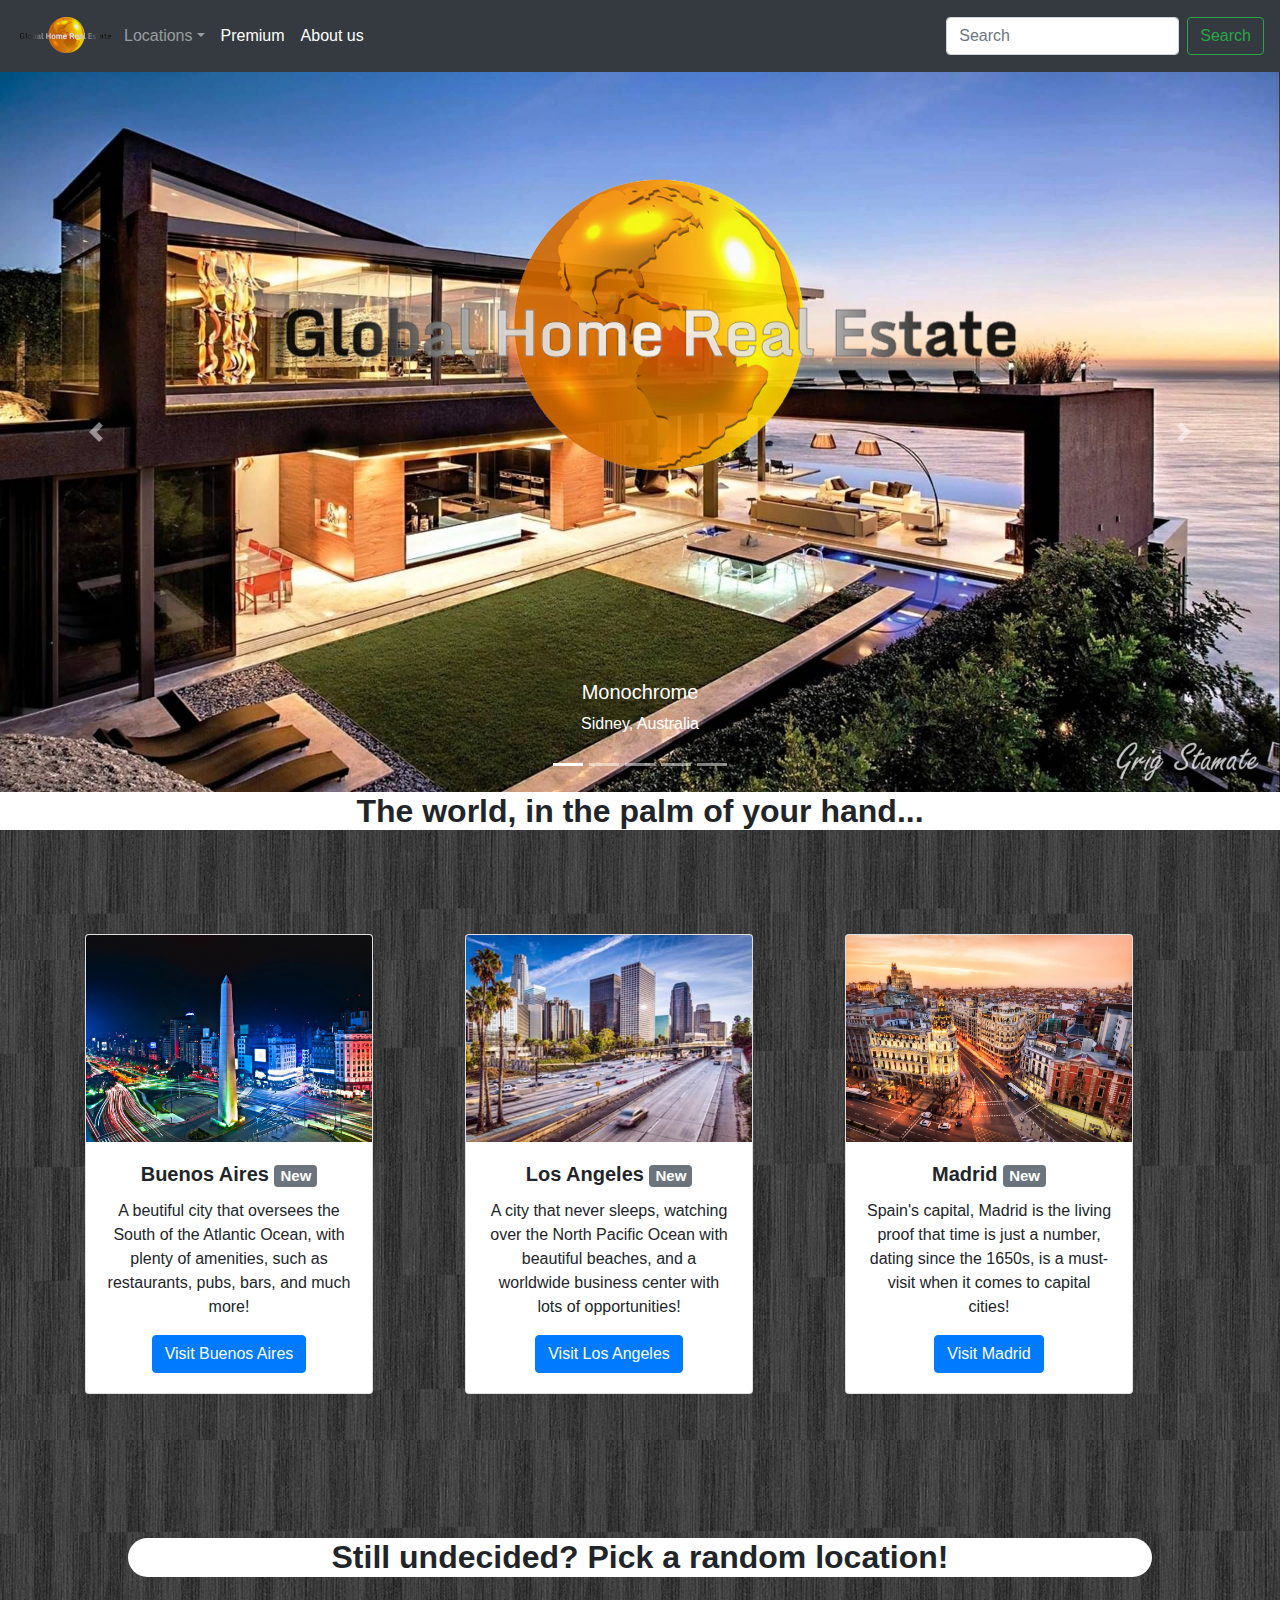
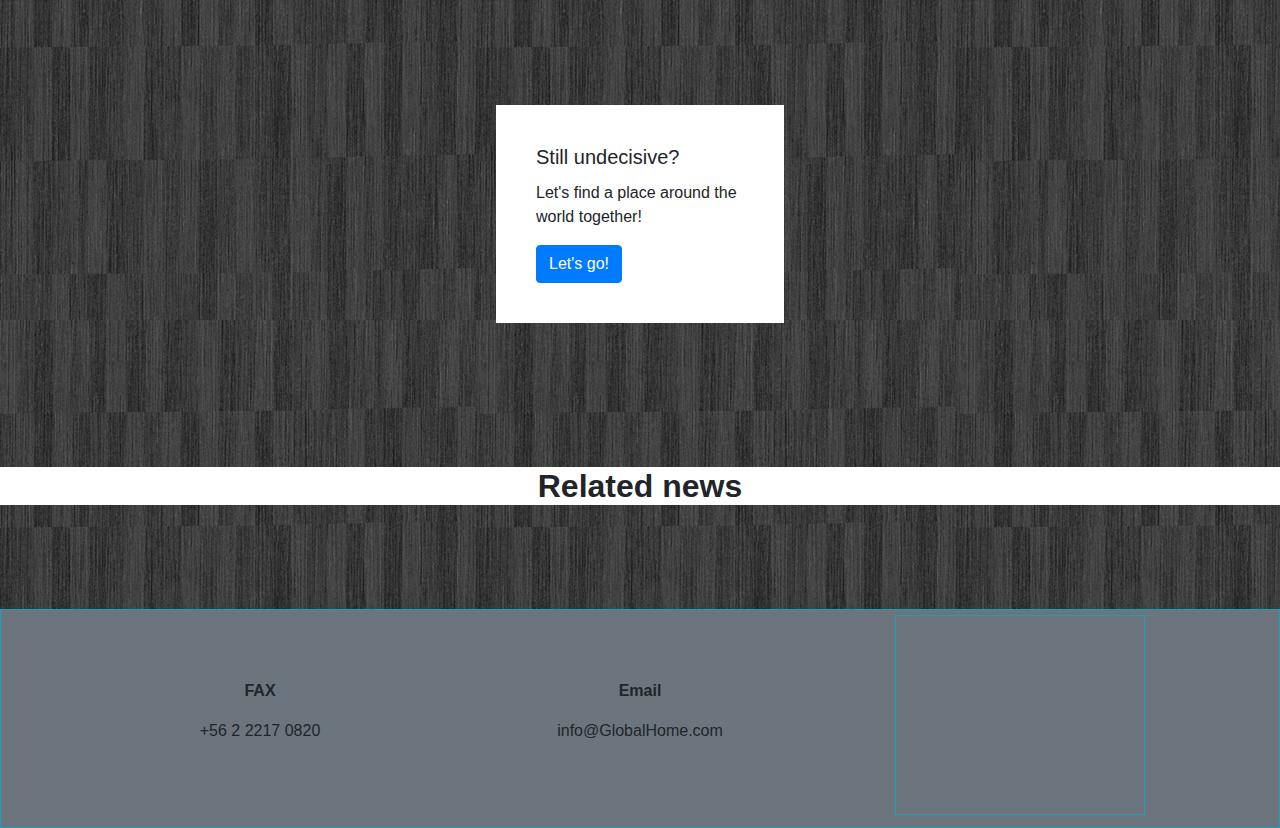
<file: index.html>
<!DOCTYPE html>
<html lang="en" dir="ltr">
  <head>
    <meta charset="utf-8">
    <meta http-equiv="X-UA-Compatible" content="IE=edge">
    <meta name="viewport" content="width=device-width, initial-scale=1">
    <link rel="icon" href="art/others/favicon.png">
    <link rel="stylesheet" href="https://stackpath.bootstrapcdn.com/bootstrap/4.3.1/css/bootstrap.css" crossorigin="anonymous">
    <link rel="stylesheet" href="css/indexStyle.css">
    <link href="https://fonts.googleapis.com/css?family=Playfair+Display|Playfair+Display+SC&display=swap" rel="stylesheet">
    <script src="https://code.jquery.com/jquery-3.3.1.slim.min.js" integrity="sha384-q8i/X+965DzO0rT7abK41JStQIAqVgRVzpbzo5smXKp4YfRvH+8abtTE1Pi6jizo" crossorigin="anonymous"></script>
    <script src="https://cdnjs.cloudflare.com/ajax/libs/popper.js/1.14.7/umd/popper.min.js" integrity="sha384-UO2eT0CpHqdSJQ6hJty5KVphtPhzWj9WO1clHTMGa3JDZwrnQq4sF86dIHNDz0W1" crossorigin="anonymous"></script>
    <script src="https://stackpath.bootstrapcdn.com/bootstrap/4.3.1/js/bootstrap.min.js" integrity="sha384-JjSmVgyd0p3pXB1rRibZUAYoIIy6OrQ6VrjIEaFf/nJGzIxFDsf4x0xIM+B07jRM" crossorigin="anonymous"></script>
    <script src="js/indexScript.js"></script>
    <title>Global Home Real Estate</title>
  </head>

  <body>
    <!-- NAVBAR / HEADER START -->
    <div class="header" id="myHeader">
      <nav class="navbar navbar-expand-lg navbar-dark bg-dark">
        <a href="index.html"><img src="art/others/LogoTransparente-Small.png" alt="Oh no!, el logo desapareció!"></a>
        <button class="navbar-toggler" type="button" data-toggle="collapse" data-target="#navbarSupportedContent" aria-controls="navbarSupportedContent" aria-expanded="false" aria-label="Toggle navigation">
          <span class="navbar-toggler-icon"></span>
        </button>
        <div class="collapse navbar-collapse" id="navbarSupportedContent">
          <ul class="navbar-nav mr-auto">
            <li class="nav-item dropdown">
              <a class="nav-link dropdown-toggle" href="#" id="navbarDropdown" role="button" data-toggle="dropdown" aria-haspopup="true" aria-expanded="false">Locations</a>
              <div class="dropdown-menu" aria-labelledby="navbarDropdown">
                <a class="dropdown-item" href="html/locations/available/buenosaires.html">Buenos Aires  <span class="badge badge-secondary">  New</span> </a>
                <a class="dropdown-item" href="html/locations/available/santiago.html">Santiago</a>
                <a class="dropdown-item" href="html/locations/available/losangeles.html">Los Angeles  <span class="badge badge-secondary">  New</span>  </a>
                <a class="dropdown-item" href="html/locations/available/madrid.html">Madrid  <span class="badge badge-secondary">  New</span> </a>
                <a class="dropdown-item" href="html/locations/available/sidney.html">Sidney</a>
                <a class="dropdown-item" href="html/locations/available/miami.html">Miami</a>
                <a class="dropdown-item" href="html/locations/available/saopablo.html">Sao Pablo</a>
                <a class="dropdown-item" href="html/locations/available/istanbul.html">Istanbul</a>
                <div class="dropdown-divider"></div>
                <h6><b> Coming Soon!</b></h6>
                <a class="dropdown-item" href="html/locations/soon/tokyo.html">Tokyo</a>
                <a class="dropdown-item" href="html/locations/soon/abudhabi.html">Abu Dhabi</a>
                <a class="dropdown-item" href="html/locations/soon/singapour.html">Singapour</a>
                <a class="dropdown-item" href="html/locations/soon/london.html">London</a>
              </div>
              <li class="nav-item active">
                <a class="nav-link" href="html/info/premium.html">Premium <span class="sr-only">(current)</span></a>
              </li>
              <li class="nav-item active">
                  <a class="nav-link" href="html/info/about.html">About us <span class="sr-only">(current)</span></a>
                </li>
            </li>
          </ul>
          <form class="form-inline my-2 my-lg-0">
            <input class="form-control mr-sm-2" type="search" placeholder="Search" aria-label="Search">
            <button class="btn btn-outline-success my-2 my-sm-0" type="submit">Search</button>
          </form>
        </div>
      </nav>
    </div>
    <!-- NAVBAR / HEADER FINISH -->
    <!-- GALLERY START -->
    <div class="bd-example">
      <div class="behind">
        <div id="carouselExampleCaptions" class="carousel slide" data-ride="carousel">
          <ol class="carousel-indicators">
            <li data-target="#carouselExampleCaptions" data-slide-to="0" class="active"></li>
            <li data-target="#carouselExampleCaptions" data-slide-to="1"></li>
            <li data-target="#carouselExampleCaptions" data-slide-to="2"></li>
            <li data-target="#carouselExampleCaptions" data-slide-to="3"></li>
            <li data-target="#carouselExampleCaptions" data-slide-to="4"></li>
          </ol>
          <div class="carousel-inner">
            <div class="carousel-item active">
              <img src="art/properties/ModernHouse1.jpg" class="d-block w-100" alt="Oh no!, picture was removed!">
              <div class="carousel-caption d-none d-md-block">
                <h5>Monochrome</h5>
                <p>Sidney, Australia</p>
              </div>
            </div>
            <div class="carousel-item">
              <img src="art/properties/ModernHouse2.jpg" class="d-block w-100" alt="Oh no!, picture was removed!">
              <div class="carousel-caption d-none d-md-block">
                <h5>Vanity</h5>
                <p>Miami, United States</p>
              </div>
            </div>
            <div class="carousel-item">
              <img src="art/properties/ModernHouse3.jpg" class="d-block w-100" alt="Oh no!, picture was removed!">
              <div class="carousel-caption d-none d-md-block">
                <h5>Tranquility</h5>
                <p>Madrid, Spain</p>
              </div>
            </div>
            <div class="carousel-item">
              <img src="art/properties/ModernHouse4.jpg" class="d-block w-100" alt="Oh no!, picture was removed!">
              <div class="carousel-caption d-none d-md-block">
                <h5>Eclipse</h5>
                <p>Sao Pablo, Brazil</p>
              </div>
            </div>
            <div class="carousel-item">
              <img src="art/properties/ModernHouse5.jpg" class="d-block w-100" alt="Oh no!, picture was removed!">
              <div class="carousel-caption d-none d-md-block">
                <h5>Securite̳</h5>
                <p>Santiago, Chile</p>
              </div>
            </div>
            <a class="carousel-control-prev" href="#carouselExampleCaptions" role="button" data-slide="prev">
              <span class="carousel-control-prev-icon" aria-hidden="true"></span>
              <span class="sr-only">Previous</span>
            </a>
            <a class="carousel-control-next" href="#carouselExampleCaptions" role="button" data-slide="next">
              <span class="carousel-control-next-icon" aria-hidden="true"></span>
              <span class="sr-only">Next</span>
            </a>
          </div>
      </div>
      </div>
      <!-- GALLERY FINISH -->
      <h2><b>The world, in the palm of your hand...</b></h2>
      <br>
      <br>
      <br>
      <br>
      <!-- ROWS START -->
      <div class="container">
        <div class="row">
          <div class="col-sm">
            <!-- CARD 1 -->
            <div class="card" style="width: 18rem;">
                <img src="art/cities/BuenosAires.jpg" class="card-img-top" alt="The picture was deleted! :(">
                <div class="card-body">
                  <h5 class="card-title"><b>Buenos Aires</b> <span class="badge badge-secondary">  New</span></h5>
                  <p class="card-text">A beutiful city that oversees the South of the Atlantic Ocean, with plenty of amenities, such as restaurants, pubs, bars, and much more!</p>
                  <a href="html/locations/available/buenosaires.html" class="btn btn-primary">Visit Buenos Aires</a>
                </div>
              </div>
            </div>
            <div class="col-sm">
              <!-- CARD 2 -->
              <div class="card" style="width: 18rem;">
                  <img src="art/cities/LosAngeles.jpg" class="card-img-top" alt="Picture was removed! (but the city is still beautiful)">
                  <div class="card-body">
                    <h5 class="card-title"><b>Los Angeles</b>  <span class="badge badge-secondary">  New</span></h5>
                    <p class="card-text">A city that never sleeps, watching over the North Pacific Ocean  with beautiful beaches, and a worldwide business center with lots of opportunities!</p>
                    <a href="#" class="btn btn-primary">Visit Los Angeles</a>
                  </div>
                </div>
              </div>
              <div class="col-sm">
                <!-- CARD 3 -->
                <div class="card" style="width: 18rem;">
                    <img src="art/cities/Madrid.jpg" class="card-img-top" alt="Picture was removed! That's so sad :(">
                    <div class="card-body">
                      <h5 class="card-title"><b>Madrid</b>  <span class="badge badge-secondary">  New</span></h5>
                      <p class="card-text">Spain's capital, Madrid is the living proof that time is just a number, dating since the 1650s, is a must-visit when it comes to capital cities!</p>
                      <a href="#" class="btn btn-primary">Visit Madrid</a>
                    </div>
                  </div>
                </div>
              </div>
            </div>
            <!-- ROWS FINISH -->
            <br>
            <br>
            <br>
            <br>
            <br>
            <br>
            <!-- RANDOM PICKER START -->
            <h2 class="rounded-pill"><b>Still undecided? Pick a random location!</b></h2>
            <br>
            <br>
            <br>
            <br>
            <br>
            <div class="centeredIframe" class="card text-center" style="width: 18rem;">
              <div class="card-body">
                <h5 class="card-title">Still undecisive?</h5>
                 <p class="card-text">Let's find a place around the world together!</p>
                 <a href="get-a-random-number" class="btn btn-primary">Let's go!</a>
              </div>
            </div>
          <br>
          <br>
          <br>
          <br>
          <br>
          <br>
          <h2><b>Related news</b></h2>
          <br>
          <br>
          <br>
          <br>
        <!-- FOOTER START -->
        <footer class="border border-info bg-secondary">
        <div class="container">
          <div class="row align-items-center">
            <div class="col">
                <p><b>FAX</b></p>
                <p>+56 2 2217 0820</p>
            </div>
            <div class="col">
                <p><b>Email</b></p>
                <p>info@GlobalHome.com</p>
            </div>
            <div class="col">
                <iframe class="border border-info" src="https://www.google.com/maps/embed?pb=!1m18!1m12!1m3!1d3331.509134447671!2d-70.539339685425!3d-33.38387898079296!2m3!1f0!2f0!3f0!3m2!1i1024!2i768!4f13.1!3m3!1m2!1s0x9662c952b6e45c13%3A0xe20a79d839401910!2sTupungato+10070%2C+Vitacura%2C+Regi%C3%B3n+Metropolitana!5e0!3m2!1ses!2scl!4v1565117519296!5m2!1ses!2scl" width="250" height="200" frameborder="0" style="border:0" allowfullscreen></iframe>
            </div>
          </div>
        </div>
        </footer>
        <!-- FOOTER FINISH -->
       </div>
      </div>
    </div>
  </body>
</html>
</file>
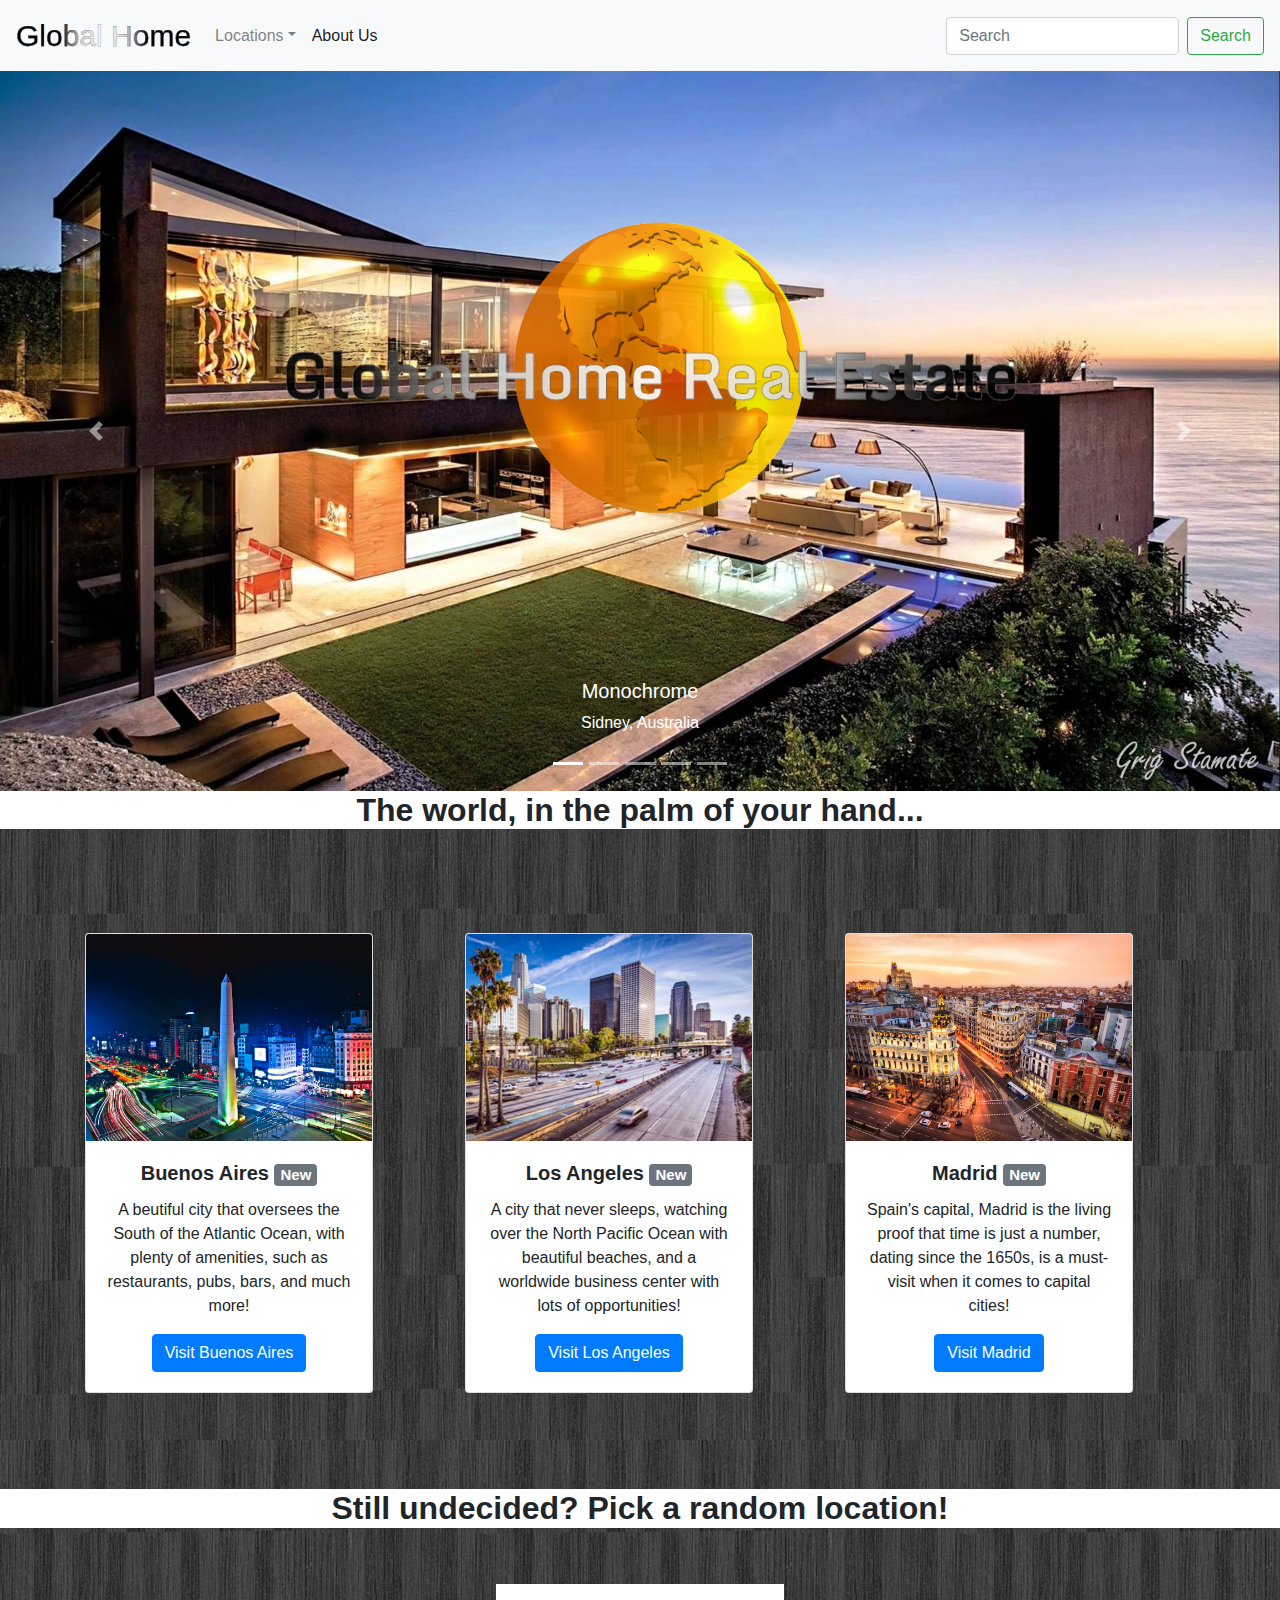
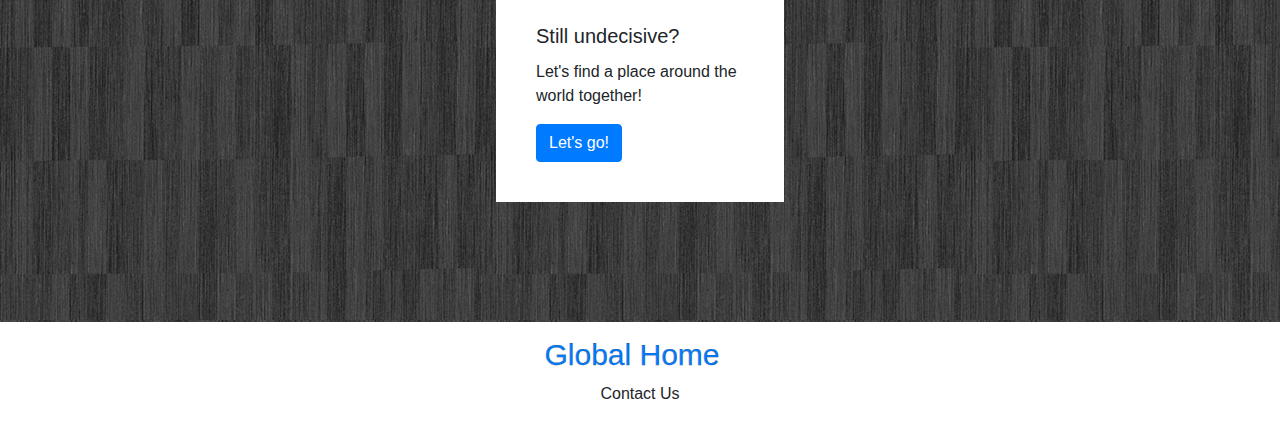
<file: index (copy).html>
<!DOCTYPE html>
<html lang="en" dir="ltr">
  <head>
    <meta charset="utf-8">
    <meta http-equiv="X-UA-Compatible" content="IE=edge">
    <meta name="viewport" content="width=device-width, initial-scale=1">
    <link rel="icon" href="art/others/favicon.png">
    <link rel="stylesheet" href="https://stackpath.bootstrapcdn.com/bootstrap/4.3.1/css/bootstrap.css" crossorigin="anonymous">
    <link rel="stylesheet" href="css/style.css">
    <link href="https://fonts.googleapis.com/css?family=Playfair+Display|Playfair+Display+SC&display=swap" rel="stylesheet">
    <script src="https://code.jquery.com/jquery-3.3.1.slim.min.js" integrity="sha384-q8i/X+965DzO0rT7abK41JStQIAqVgRVzpbzo5smXKp4YfRvH+8abtTE1Pi6jizo" crossorigin="anonymous"></script>
    <script src="https://cdnjs.cloudflare.com/ajax/libs/popper.js/1.14.7/umd/popper.min.js" integrity="sha384-UO2eT0CpHqdSJQ6hJty5KVphtPhzWj9WO1clHTMGa3JDZwrnQq4sF86dIHNDz0W1" crossorigin="anonymous"></script>
    <script src="https://stackpath.bootstrapcdn.com/bootstrap/4.3.1/js/bootstrap.min.js" integrity="sha384-JjSmVgyd0p3pXB1rRibZUAYoIIy6OrQ6VrjIEaFf/nJGzIxFDsf4x0xIM+B07jRM" crossorigin="anonymous"></script>
    <title>Global Home Real Estate</title>
  </head>

  <body>
    <!-- NAVBAR START -->
    <nav class="navbar navbar-expand-lg navbar-light bg-light">
      <a class="navbar-brand metallic-text" href="index.html">Global Home</a>
      <button class="navbar-toggler" type="button" data-toggle="collapse" data-target="#navbarSupportedContent" aria-controls="navbarSupportedContent" aria-expanded="false" aria-label="Toggle navigation">
        <span class="navbar-toggler-icon"></span>
      </button>
      <div class="collapse navbar-collapse" id="navbarSupportedContent">
        <ul class="navbar-nav mr-auto">
          <li class="nav-item dropdown">
            <a class="nav-link dropdown-toggle" href="#" id="navbarDropdown" role="button" data-toggle="dropdown" aria-haspopup="true" aria-expanded="false">Locations</a>
            <div class="dropdown-menu" aria-labelledby="navbarDropdown">
              <a class="dropdown-item" href="html/locations/available/buenosaires.html">Buenos Aires  <span class="badge badge-secondary">  New</span> </a>
              <a class="dropdown-item" href="html/locations/available/santiago.html">Santiago</a>
              <a class="dropdown-item" href="html/locations/available/losangeles.html">Los Angeles  <span class="badge badge-secondary">  New</span>  </a>
              <a class="dropdown-item" href="html/locations/available/madrid.html">Madrid  <span class="badge badge-secondary">  New</span> </a>
              <a class="dropdown-item" href="html/locations/available/sidney.html">Sidney</a>
              <a class="dropdown-item" href="html/locations/available/miami.html">Miami</a>
              <a class="dropdown-item" href="html/locations/available/saopablo.html">Sao Pablo</a>
              <a class="dropdown-item" href="html/locations/available/istanbul.html">Istanbul</a>
              <div class="dropdown-divider"></div>
              <h6><b> Coming Soon!</b></h6>
              <a class="dropdown-item" href="html/locations/soon/tokyo.html">Tokyo</a>
              <a class="dropdown-item" href="html/locations/soon/abudhabi.html">Abu Dhabi</a>
              <a class="dropdown-item" href="html/locations/soon/singapour.html">Singapour</a>
              <a class="dropdown-item" href="html/locations/soon/london.html">London</a>
            </div>
            <li class="nav-item active">
              <a class="nav-link" href="html/info/about.html">About Us <span class="sr-only">(current)</span></a>
            </li>
          </li>
        </ul>
        <form class="form-inline my-2 my-lg-0">
          <input class="form-control mr-sm-2" type="search" placeholder="Search" aria-label="Search">
          <button class="btn btn-outline-success my-2 my-sm-0" type="submit">Search</button>
        </form>
      </div>
    </nav>
    <!-- NAVBAR FINISH -->
    <!-- GALLERY START -->
    <div class="bd-example behind">
      <div id="carouselExampleCaptions" class="carousel slide" data-ride="carousel">
        <ol class="carousel-indicators">
          <li data-target="#carouselExampleCaptions" data-slide-to="0" class="active"></li>
          <li data-target="#carouselExampleCaptions" data-slide-to="1"></li>
          <li data-target="#carouselExampleCaptions" data-slide-to="2"></li>
          <li data-target="#carouselExampleCaptions" data-slide-to="3"></li>
          <li data-target="#carouselExampleCaptions" data-slide-to="4"></li>
        </ol>
        <div class="carousel-inner">
          <div class="carousel-item active">
            <img src="art/properties/ModernHouse1.jpg" class="d-block w-100" alt="Oh no!, picture was removed!">
            <div class="carousel-caption d-none d-md-block">
              <h5>Monochrome</h5>
              <p>Sidney, Australia</p>
            </div>
          </div>
          <div class="carousel-item">
            <img src="art/properties/ModernHouse2.jpg" class="d-block w-100" alt="Oh no!, picture was removed!">
            <div class="carousel-caption d-none d-md-block">
              <h5>Vanity</h5>
              <p>Miami, United States</p>
            </div>
          </div>
          <div class="carousel-item">
            <img src="art/properties/ModernHouse3.jpg" class="d-block w-100" alt="Oh no!, picture was removed!">
            <div class="carousel-caption d-none d-md-block">
              <h5>Tranquility</h5>
              <p>Madrid, Spain</p>
            </div>
          </div>
          <div class="carousel-item">
            <img src="art/properties/ModernHouse4.jpg" class="d-block w-100" alt="Oh no!, picture was removed!">
            <div class="carousel-caption d-none d-md-block">
              <h5>Eclipse</h5>
              <p>Sao Pablo, Brazil</p>
            </div>
          </div>
          <div class="carousel-item">
            <img src="art/properties/ModernHouse5.jpg" class="d-block w-100" alt="Oh no!, picture was removed!">
            <div class="carousel-caption d-none d-md-block">
              <h5>Securite̳</h5>
              <p>Santiago, Chile</p>
            </div>
          </div>
          <a class="carousel-control-prev" href="#carouselExampleCaptions" role="button" data-slide="prev">
            <span class="carousel-control-prev-icon" aria-hidden="true"></span>
            <span class="sr-only">Previous</span>
          </a>
          <a class="carousel-control-next" href="#carouselExampleCaptions" role="button" data-slide="next">
            <span class="carousel-control-next-icon" aria-hidden="true"></span>
            <span class="sr-only">Next</span>
          </a>
        </div>
      </div>
      <!-- GALLERY FINISH -->
      <h2><b>The world, in the palm of your hand...</b></h2>
      <br>
      <br>
      <br>
      <br>
      <!-- ROWS START -->
      <div class="container">
        <div class="row">
          <div class="col-sm">
            <!-- CARD 1 -->
            <div class="card" style="width: 18rem;">
                <img src="art/cities/BuenosAires.jpg" class="card-img-top" alt="The picture was deleted! :(">
                <div class="card-body">
                  <h5 class="card-title"><b>Buenos Aires</b> <span class="badge badge-secondary">  New</span></h5>
                  <p class="card-text">A beutiful city that oversees the South of the Atlantic Ocean, with plenty of amenities, such as restaurants, pubs, bars, and much more!</p>
                  <a href="html/locations/available/buenosaires.html" class="btn btn-primary">Visit Buenos Aires</a>
                </div>
              </div>
            </div>
            <div class="col-sm">
              <!-- CARD 2 -->
              <div class="card" style="width: 18rem;">
                  <img src="art/cities/LosAngeles.jpg" class="card-img-top" alt="Picture was removed! (but the city is still beautiful)">
                  <div class="card-body">
                    <h5 class="card-title"><b>Los Angeles</b>  <span class="badge badge-secondary">  New</span></h5>
                    <p class="card-text">A city that never sleeps, watching over the North Pacific Ocean  with beautiful beaches, and a worldwide business center with lots of opportunities!</p>
                    <a href="#" class="btn btn-primary">Visit Los Angeles</a>
                  </div>
                </div>
              </div>
              <div class="col-sm">
                <!-- CARD 3 -->
                <div class="card" style="width: 18rem;">
                    <img src="art/cities/Madrid.jpg" class="card-img-top" alt="Picture was removed! That's so sad :(">
                    <div class="card-body">
                      <h5 class="card-title"><b>Madrid</b>  <span class="badge badge-secondary">  New</span></h5>
                      <p class="card-text">Spain's capital, Madrid is the living proof that time is just a number, dating since the 1650s, is a must-visit when it comes to capital cities!</p>
                      <a href="#" class="btn btn-primary">Visit Madrid</a>
                    </div>
                  </div>
                </div>
              </div>
            </div>
            <!-- ROWS FINISH -->
            <br>
            <br>
            <br>
            <br>
            <!-- RANDOM PICKER START -->
            <h2><b>Still undecided? Pick a random location!</b></h2>
            <br>
            <br>
            <div class="centeredIframe" class="card text-center" style="width: 18rem;">
              <div class="card-body">
                <h5 class="card-title">Still undecisive?</h5>
                 <p class="card-text">Let's find a place around the world together!</p>
                 <a href="get-a-random-number" class="btn btn-primary">Let's go!</a>
              </div>
            </div>
          <br>
          <br>
          <br>
          <br>
          <br>
          <footer>
            <a class="navbar-brand" href="index.html">Global Home</a>
            <p>Contact Us</p>
          </footer>
       </div>
      </div>
    </div>
  </body>
</html>
</file>
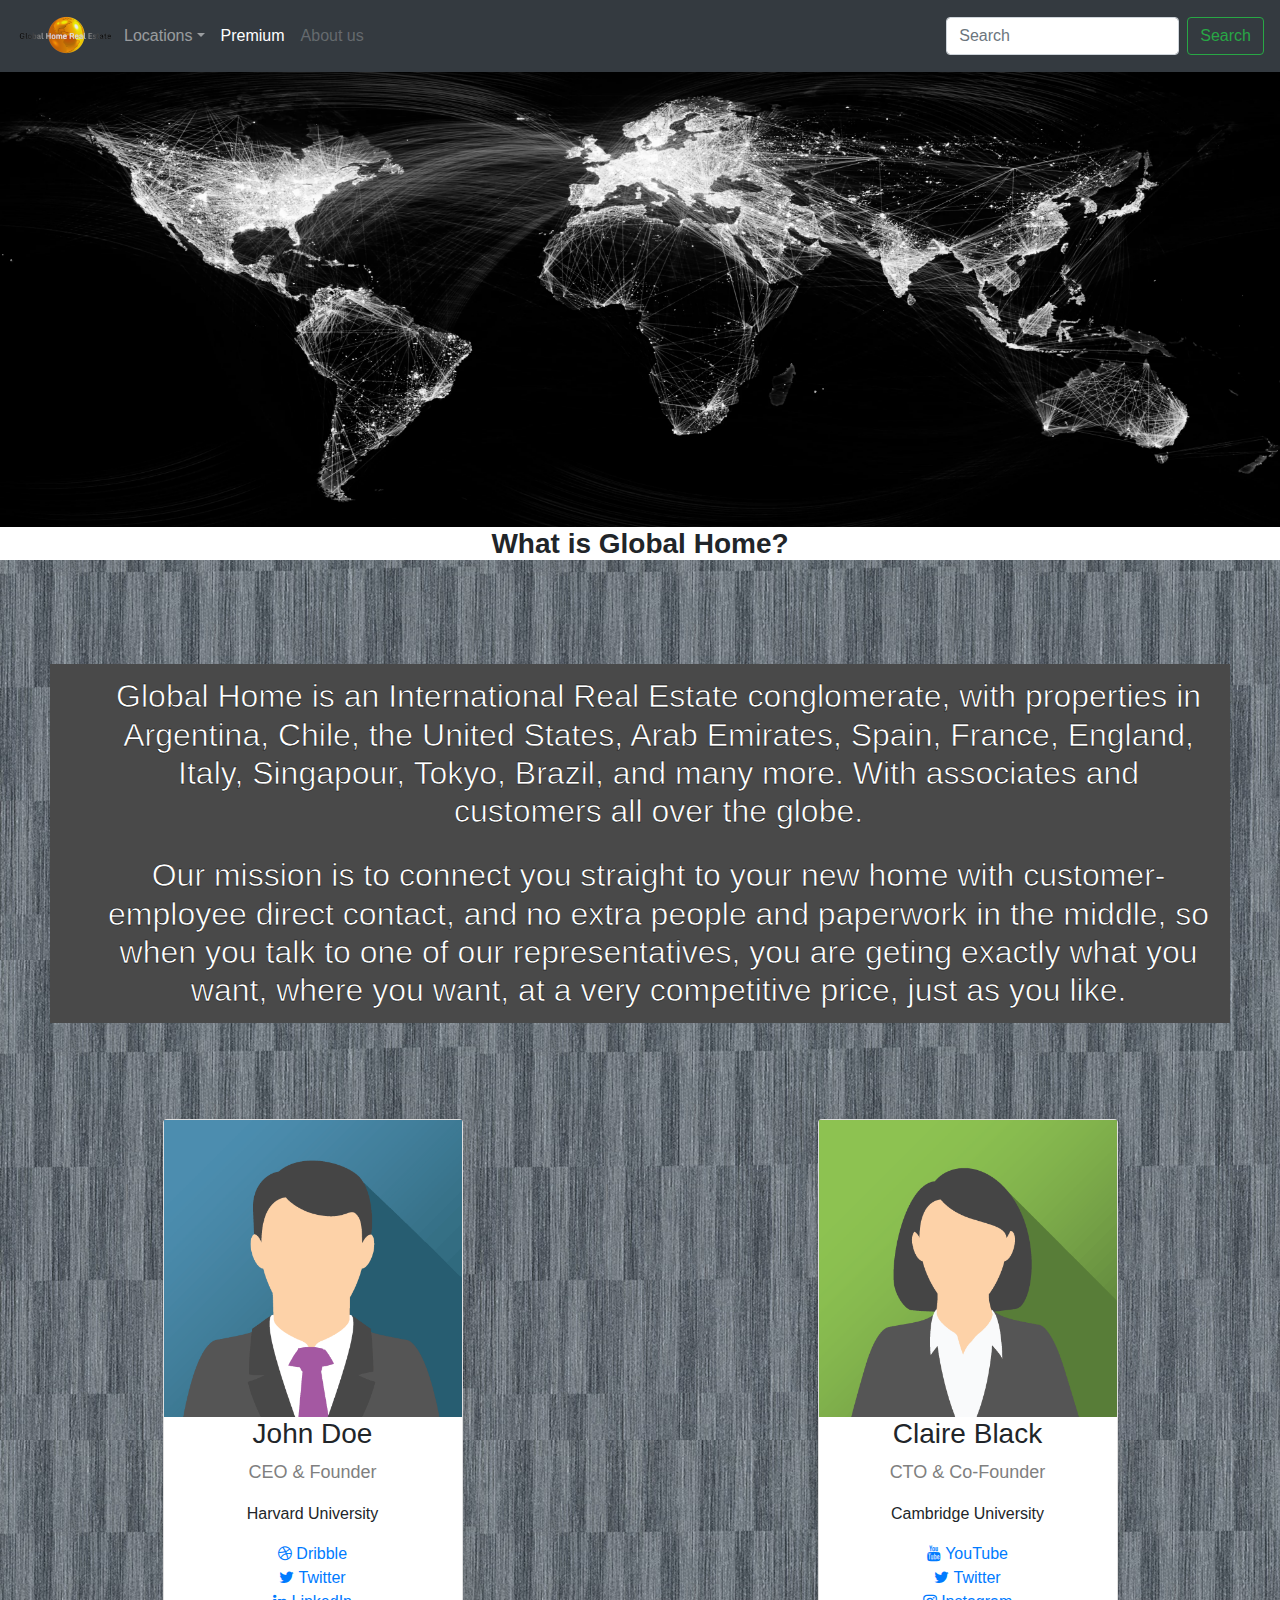
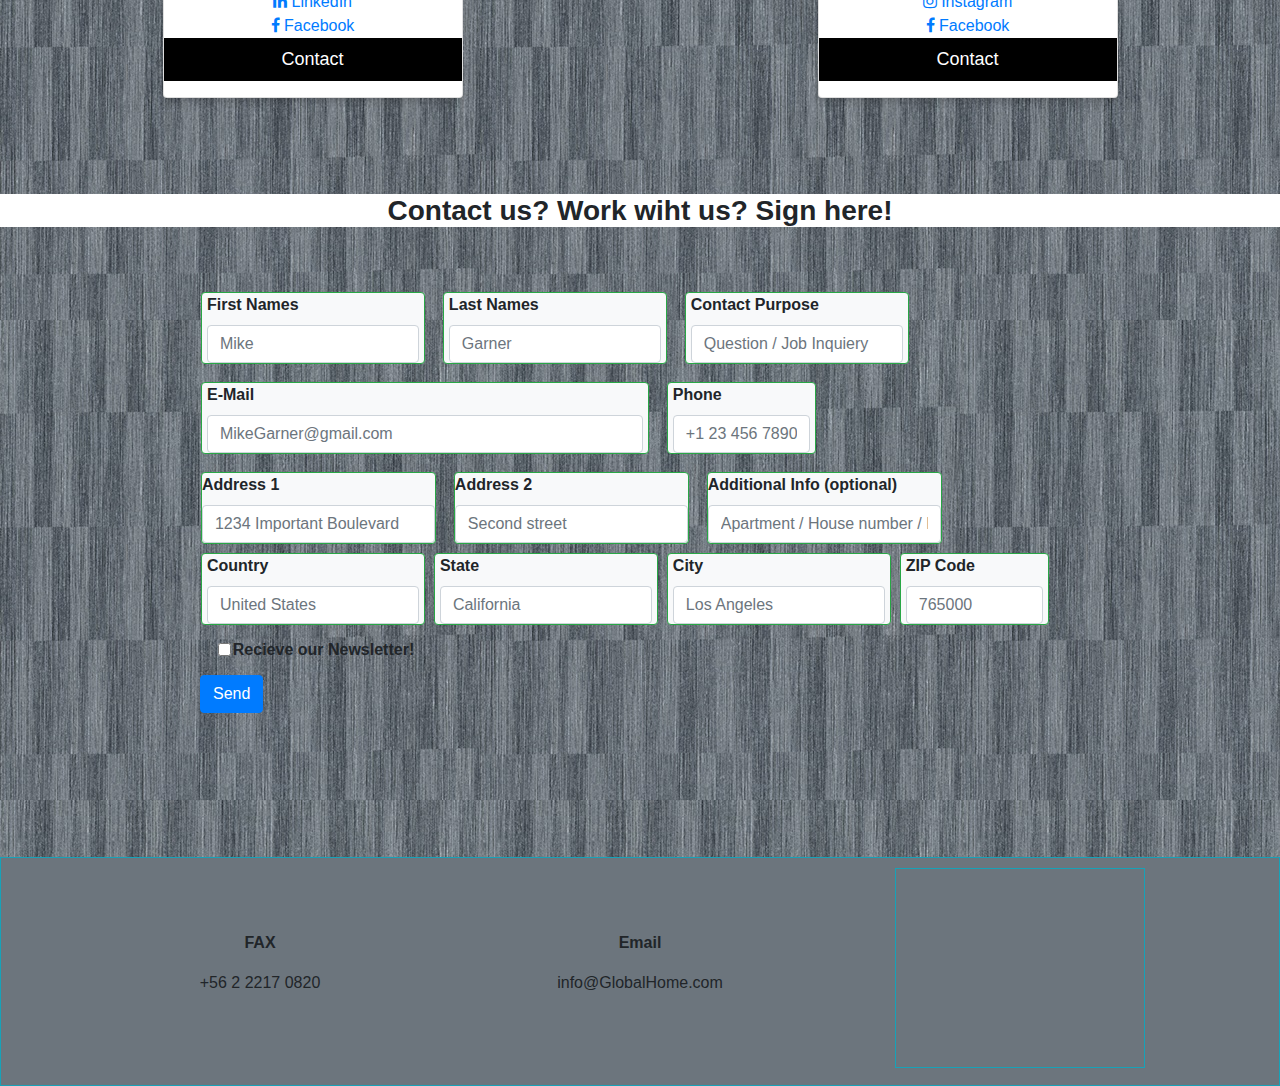
<file: html/info/about.html>
<!DOCTYPE html>
<html lang="en" dir="ltr">
  <head>
    <meta charset="utf-8">
    <meta http-equiv="X-UA-Compatible" content="IE=edge">
    <link rel="icon" href="../../art/others/favicon.png">
    <link rel="stylesheet" href="https://stackpath.bootstrapcdn.com/bootstrap/4.3.1/css/bootstrap.css" crossorigin="anonymous">
    <link rel="stylesheet" href="../../css/aboutStyle.css">
    <link href="https://fonts.googleapis.com/css?family=Playfair+Display|Playfair+Display+SC&display=swap" rel="stylesheet">
    <link rel="stylesheet" href="https://cdnjs.cloudflare.com/ajax/libs/font-awesome/4.7.0/css/font-awesome.min.css">
    <script src="https://code.jquery.com/jquery-3.3.1.slim.min.js" integrity="sha384-q8i/X+965DzO0rT7abK41JStQIAqVgRVzpbzo5smXKp4YfRvH+8abtTE1Pi6jizo" crossorigin="anonymous"></script>
    <script src="https://cdnjs.cloudflare.com/ajax/libs/popper.js/1.14.7/umd/popper.min.js" integrity="sha384-UO2eT0CpHqdSJQ6hJty5KVphtPhzWj9WO1clHTMGa3JDZwrnQq4sF86dIHNDz0W1" crossorigin="anonymous"></script>
    <script src="https://stackpath.bootstrapcdn.com/bootstrap/4.3.1/js/bootstrap.min.js" integrity="sha384-JjSmVgyd0p3pXB1rRibZUAYoIIy6OrQ6VrjIEaFf/nJGzIxFDsf4x0xIM+B07jRM" crossorigin="anonymous"></script>
    <title>Global Home - About us</title>
  </head>
  <body>
    <!-- NAVBAR START -->
    <nav class="navbar navbar-expand-lg navbar-dark bg-dark">
      <a href="../../index.html"><img src="../../art/others/LogoTransparente-Small.png" alt="Oh no!, el logo desapareció!"></a>
      <button class="navbar-toggler" type="button" data-toggle="collapse" data-target="#navbarSupportedContent" aria-controls="navbarSupportedContent" aria-expanded="false" aria-label="Toggle navigation">
        <span class="navbar-toggler-icon"></span>
      </button>
      <div class="collapse navbar-collapse" id="navbarSupportedContent">
        <ul class="navbar-nav mr-auto">
          <li class="nav-item dropdown">
            <a class="nav-link dropdown-toggle" href="#" id="navbarDropdown" role="button" data-toggle="dropdown" aria-haspopup="true" aria-expanded="false">Locations</a>
            <div class="dropdown-menu" aria-labelledby="navbarDropdown">
              <a class="dropdown-item" href="../locations/available/buenosaires.html">Buenos Aires  <span class="badge badge-secondary">  New</span> </a>
              <a class="dropdown-item" href="../locations/available/santiago.html">Santiago</a>
              <a class="dropdown-item" href="../locations/available/losangeles.html">Los Angeles  <span class="badge badge-secondary">  New</span>  </a>
              <a class="dropdown-item" href="../locations/available/madrid.html">Madrid  <span class="badge badge-secondary">  New</span> </a>
              <a class="dropdown-item" href="../locations/available/sidney.html">Sidney</a>
              <a class="dropdown-item" href="../locations/available/miami.html">Miami</a>
              <a class="dropdown-item" href="../locations/available/saopablo.html">Sao Pablo</a>
              <a class="dropdown-item" href="../locations/available/istanbul.html">Istanbul</a>
              <div class="dropdown-divider"></div>
              <h5><b> Coming Soon!</b></h5>
              <a class="dropdown-item" href="../locations/soon/tokyo.html">Tokyo</a>
              <a class="dropdown-item" href="../locations/soon/abudhabi.html">Abu Dhabi</a>
              <a class="dropdown-item" href="../locations/soon/singapour.html">Singapour</a>
              <a class="dropdown-item" href="../locations/soon/london.html">London</a>
            </div>
            <li class="nav-item active">
                <a class="nav-link" href="premium.html">Premium <span class="sr-only">(current)</span></a>
            </li>
            <li class="nav-item">
                <a class="nav-link disabled" href="#" tabindex="-1" aria-disabled="true">About us</a>
            </li>
          </li>
        </ul>
        <form class="form-inline my-2 my-lg-0">
          <input class="form-control mr-sm-2" type="search" placeholder="Search" aria-label="Search">
          <button class="btn btn-outline-success my-2 my-sm-0" type="submit">Search</button>
        </form>
      </div>
    </nav>
    <!-- NAVBAR FININSH -->
    <div>
      <img src="../../art/others/EarthMap2.png" alt="Oh no! Something went wrong! :(" style="width:100%;">
    </div>
    <h3><b> What is Global Home?</b></h3>
    <br>
    <br>
    <br>
    <br>
    <h6> Global Home is an International Real Estate conglomerate, with properties in Argentina, Chile, the United States, Arab Emirates, Spain, France, England, Italy, Singapour, Tokyo, Brazil, and many more. With associates and customers all over the globe.</h6>
    <h6> Our mission is to connect you straight to your new home with customer-employee direct contact, and no extra people and paperwork in the middle, so when you talk to one of our representatives, you are geting exactly what you want, where you want, at a very competitive price, just as you like.</h6>
    <br>
    <br>
    <br>
    <br>
  </div>
  <div class="container">
  </div>
    <div class="row">
      <div class="col-sm">
        <div class="card">
          <img src="../../art/others/Avatar1.png" alt="John" style="width:100%">
          <h3>John Doe</h3>
          <p class="title">CEO & Founder</p>
          <p>Harvard University</p>
          <a href="#"><i class="fa fa-dribbble"></i> Dribble</a> 
          <a href="#"><i class="fa fa-twitter"></i> Twitter</a> 
          <a href="#"><i class="fa fa-linkedin"></i> LinkedIn</a> 
          <a href="#"><i class="fa fa-facebook"></i> Facebook</a> 
          <p><button class="button-card">Contact</button></p>
        </div>
      </div>
      <div class="col-sm">
        <div class="card">
          <img src="../../art/others/Avatar2.png" alt="John" style="width:100%">
          <h3>Claire Black</h3>
          <p class="title">CTO & Co-Founder</p>
          <p>Cambridge University</p>
          <a href="#"><i class="fa fa-youtube"></i> YouTube</a> 
          <a href="#"><i class="fa fa-twitter"></i> Twitter</a> 
          <a href="#"><i class="fa fa-instagram"></i> Instagram</a> 
          <a href="#"><i class="fa fa-facebook"></i> Facebook</a> 
          <p><button class="button-card">Contact</button></p>
        </div>
      </div>
    </div>
    <!-- CARDS FINISH -->
    <br>
    <br>
    <br>
    <br>
    <h3><b>Contact us? Work wiht us? Sign here!</b></h3>
    <br>
    <br>
    <!-- FORM START -->
    <form>
    <div class="form-row">
      <div class="form-group col-md-3 bg-light border rounded border-success">
        <label for="inputEmail4"><b>First Names</b></label>
        <input type="name" class="form-control" id="inputEmail4" placeholder="Mike">
      </div>
      <div class="form-group col-md-3 bg-light border rounded border-success">
        <label for="inputEmail4"><b>Last Names</b></label>
        <input type="name" class="form-control" id="inputEmail4" placeholder="Garner">
      </div>
      <div class="form-group col-md-3 bg-light border rounded border-success">
        <label for="inputPassword4"><b>Contact Purpose</b></label>
        <input type="name" class="form-control" id="inputPassword4" placeholder="Question / Job Inquiery">
      </div>
    </div>
    <div class="form-row">
      <div class="form-group col-md-6 bg-light border rounded border-success">
        <label for="inputEmail4"><b>E-Mail</b></label>
        <input type="email" class="form-control" id="inputEmail4" placeholder="MikeGarner@gmail.com">
    </div>
      <div class="form-group col-md-2 bg-light border rounded border-success">
        <label for="inputEmail4"><b>Phone</b></label>
        <input type="email" class="form-control" id="inputEmail4" placeholder="+1 23 456 7890">
      </div>
    </div>
    <div class="form-row">
      <div class="form-group bg-light border rounded border-success">
        <label for="inputAddress"><b>Address 1</b></label>
        <input type="text" class="form-control" id="inputAddress" placeholder="1234 Important Boulevard">
      </div>
      <div class="form-group bg-light border rounded border-success">
        <label for="inputAddress2"><b>Address 2</b></label>
        <input type="text" class="form-control" id="inputAddress2" placeholder="Second street">
      </div>
      <div class="form-group bg-light border rounded border-success">
          <label for="inputAddress3"><b>Additional Info (optional)</b></label>
          <input type="text" class="form-control" id="inputAddress2" placeholder="Apartment / House number / Floor">
      </div>
    </div>
    <div class="form-row">
      <div class="col-md-3 bg-light border rounded border-success address-input">
          <label for="inputState"><b>Country</b></label>
          <input type="text" class="form-control" id="inputCountry" placeholder="United States">
        </div>
        <div class="col-md-3 bg-light border rounded border-success address-input">
          <label for="inputState"><b>State</b></label>
          <input type="text" class="form-control" id="inputState" placeholder="California">
        </div>
        <div class="col-md-3 bg-light border rounded border-success address-input">
          <label for="inputCity"><b>City</b></label>
          <input type="text" class="form-control" id="inputCity" placeholder="Los Angeles">
        </div>
        <div class="col-md-2 bg-light border rounded border-success address-input">
          <label for="inputZip"><b>ZIP Code</b></label>
          <input type="text" class="form-control" id="inputZip" placeholder="765000">
        </div>
      </div>
      <div class="form-group">
        <div class="form-check">
          <input class="form-check-input" type="checkbox" id="gridCheck">
          <label class="form-check-label" for="gridCheck">
            <b>Recieve our Newsletter!</b>
          </label>
        </div>
      </div>
      <button type="submit" class="btn btn-primary">Send</button>
    </form>
    </div>
    <!-- FORM FINISH -->
    <br>
    <br>
    <br>
    <br>
    <br>
    <br>
    <!-- FOOTER START -->
    <footer class="border border-info bg-secondary">
    <div class="container">
      <div class="row align-items-center">
        <div class="col">
            <p><b>FAX</b></p>
            <p>+56 2 2217 0820</p>
        </div>
        <div class="col">
            <p><b>Email</b></p>
            <p>info@GlobalHome.com</p>
        </div>
        <div class="col">
            <iframe class="border border-info" src="https://www.google.com/maps/embed?pb=!1m18!1m12!1m3!1d3331.509134447671!2d-70.539339685425!3d-33.38387898079296!2m3!1f0!2f0!3f0!3m2!1i1024!2i768!4f13.1!3m3!1m2!1s0x9662c952b6e45c13%3A0xe20a79d839401910!2sTupungato+10070%2C+Vitacura%2C+Regi%C3%B3n+Metropolitana!5e0!3m2!1ses!2scl!4v1565117519296!5m2!1ses!2scl" width="250" height="200" frameborder="0" style="border:0" allowfullscreen></iframe>
        </div>
      </div>
    </div>
    </footer>
    <!-- FOOTER FINISH -->
  </body>
</html>
</file>
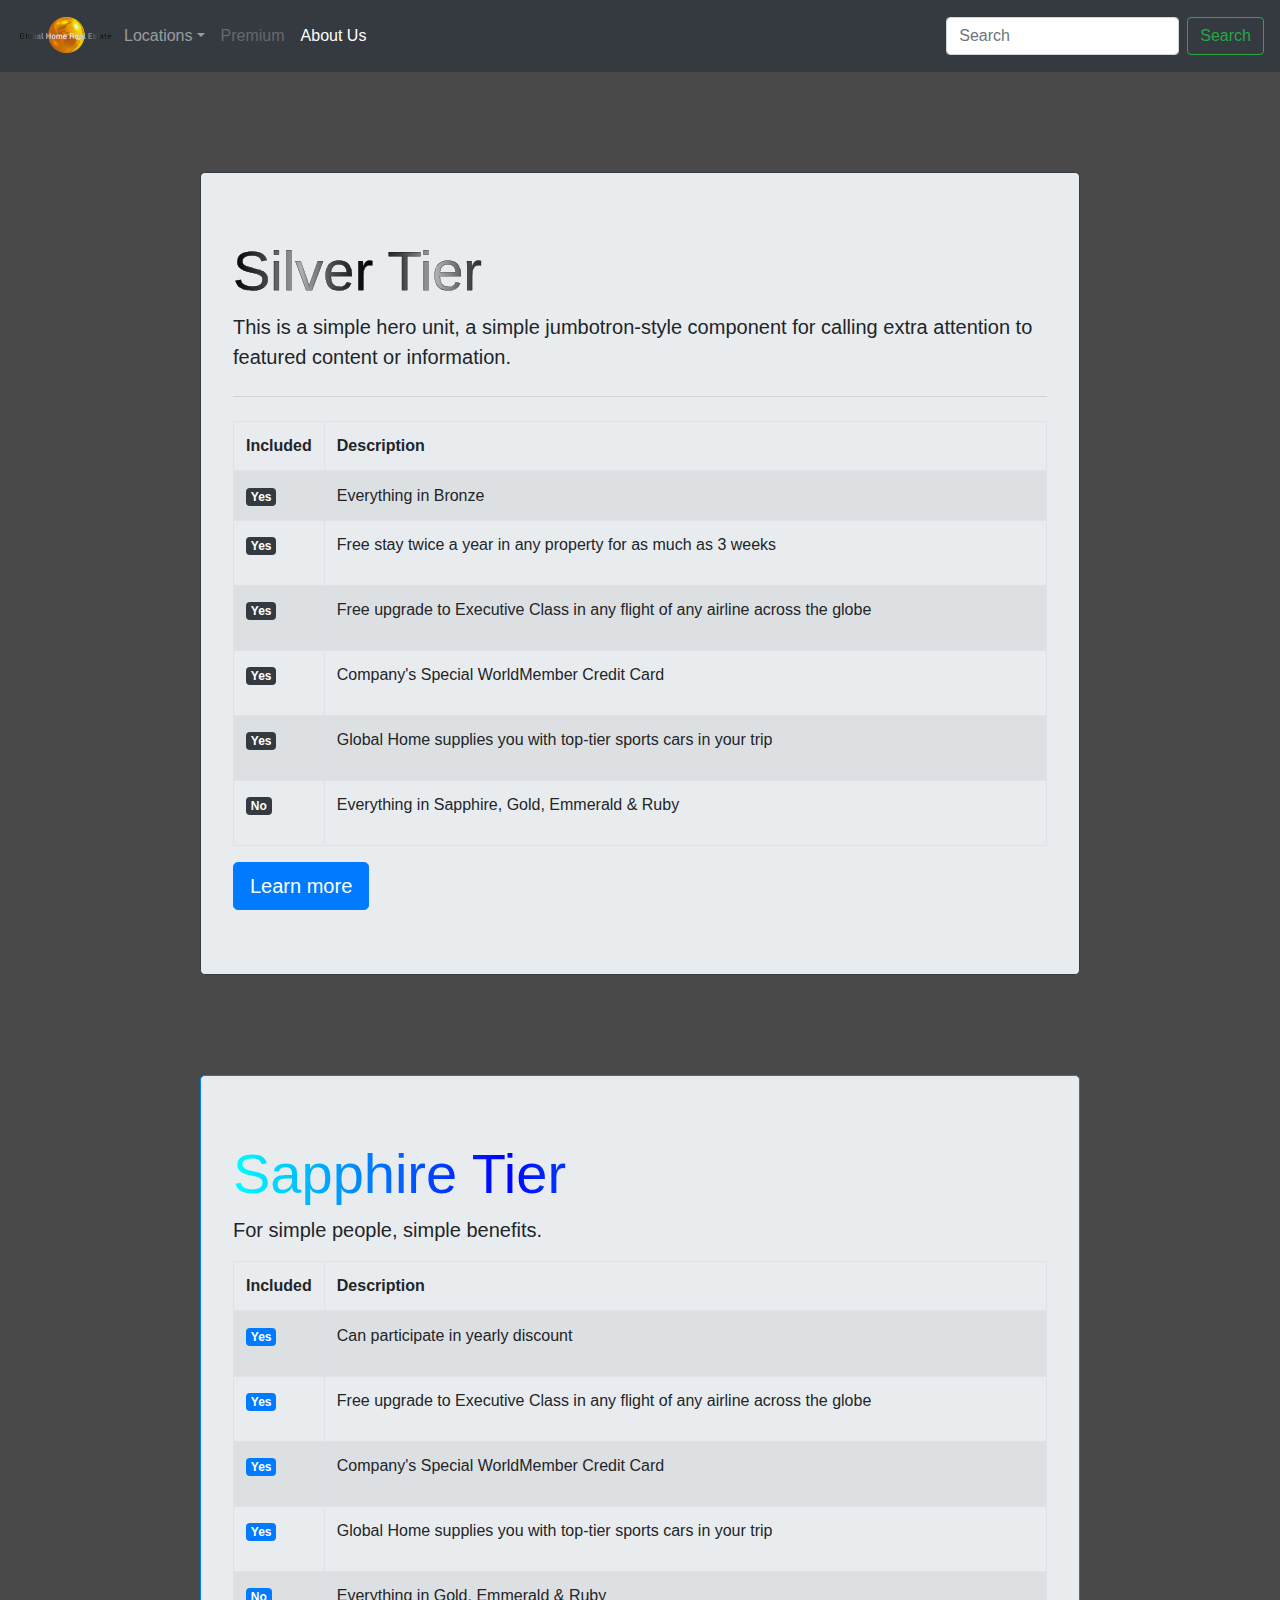
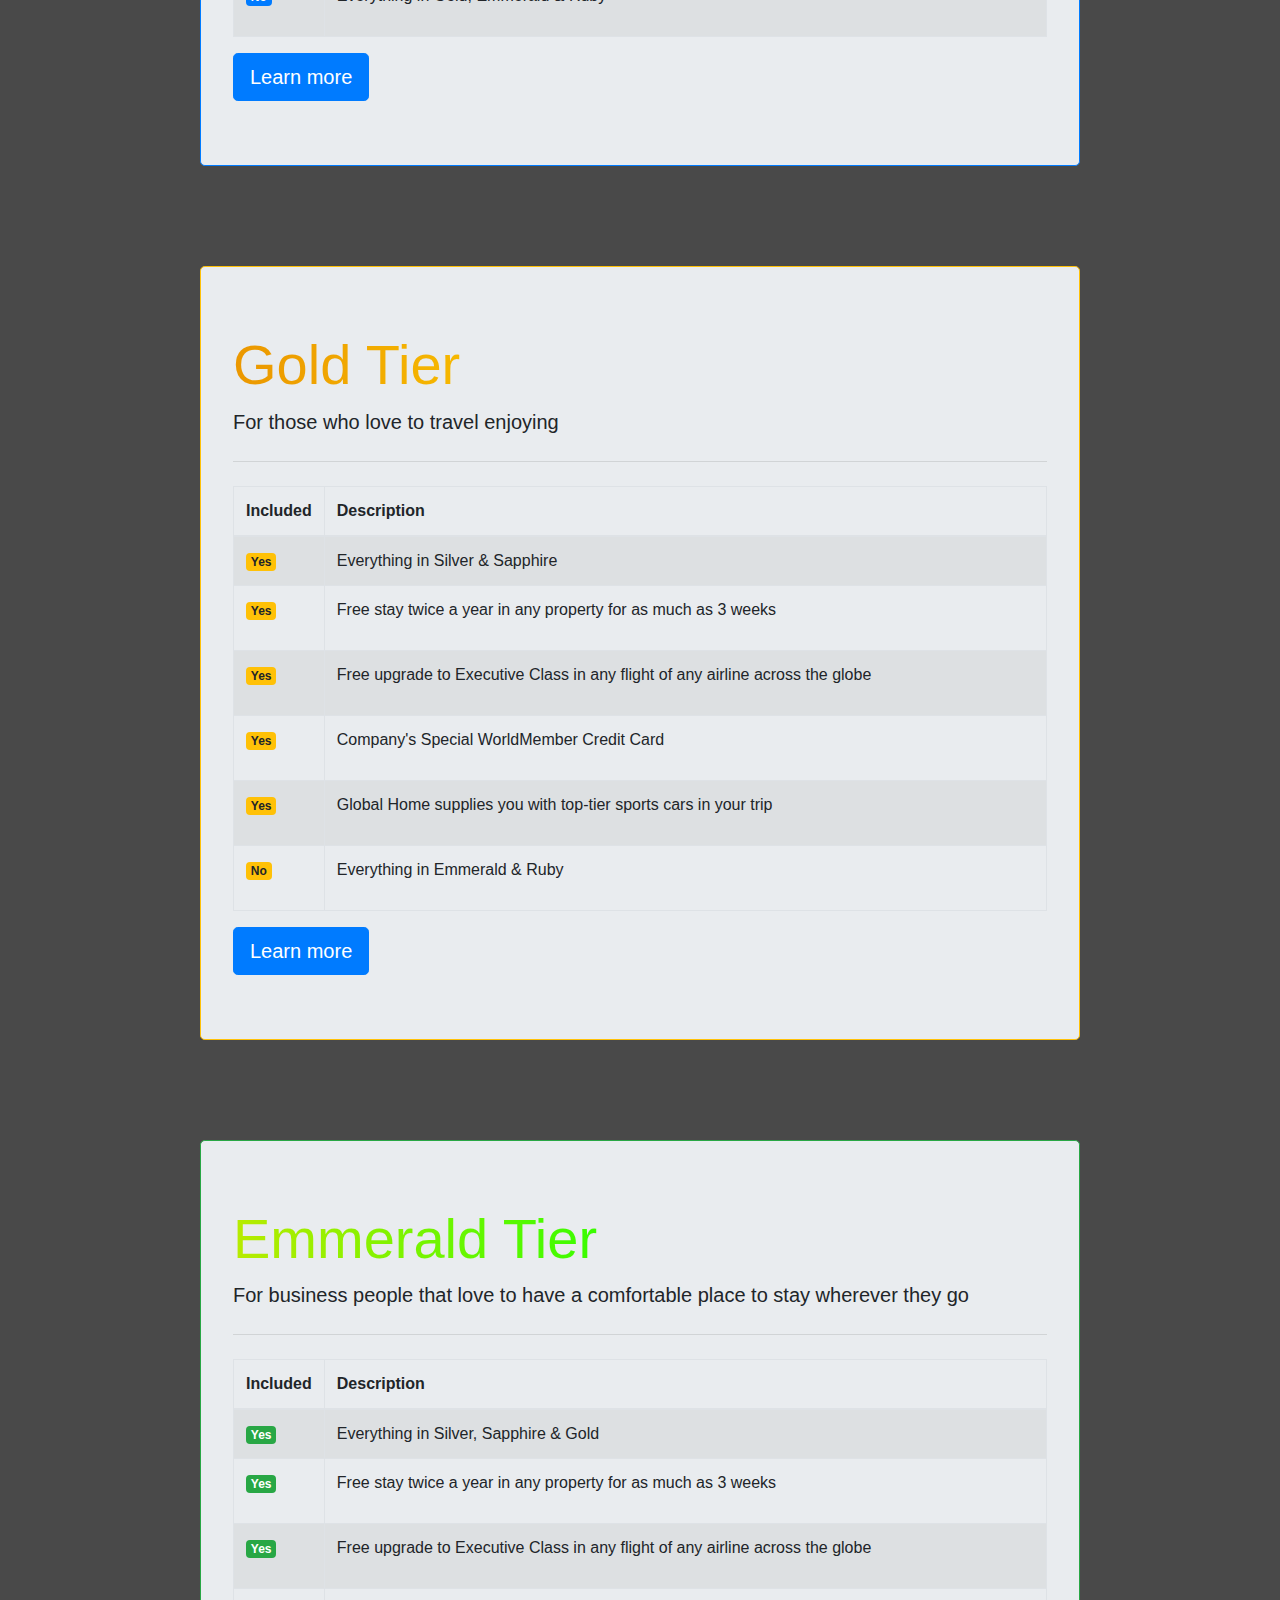
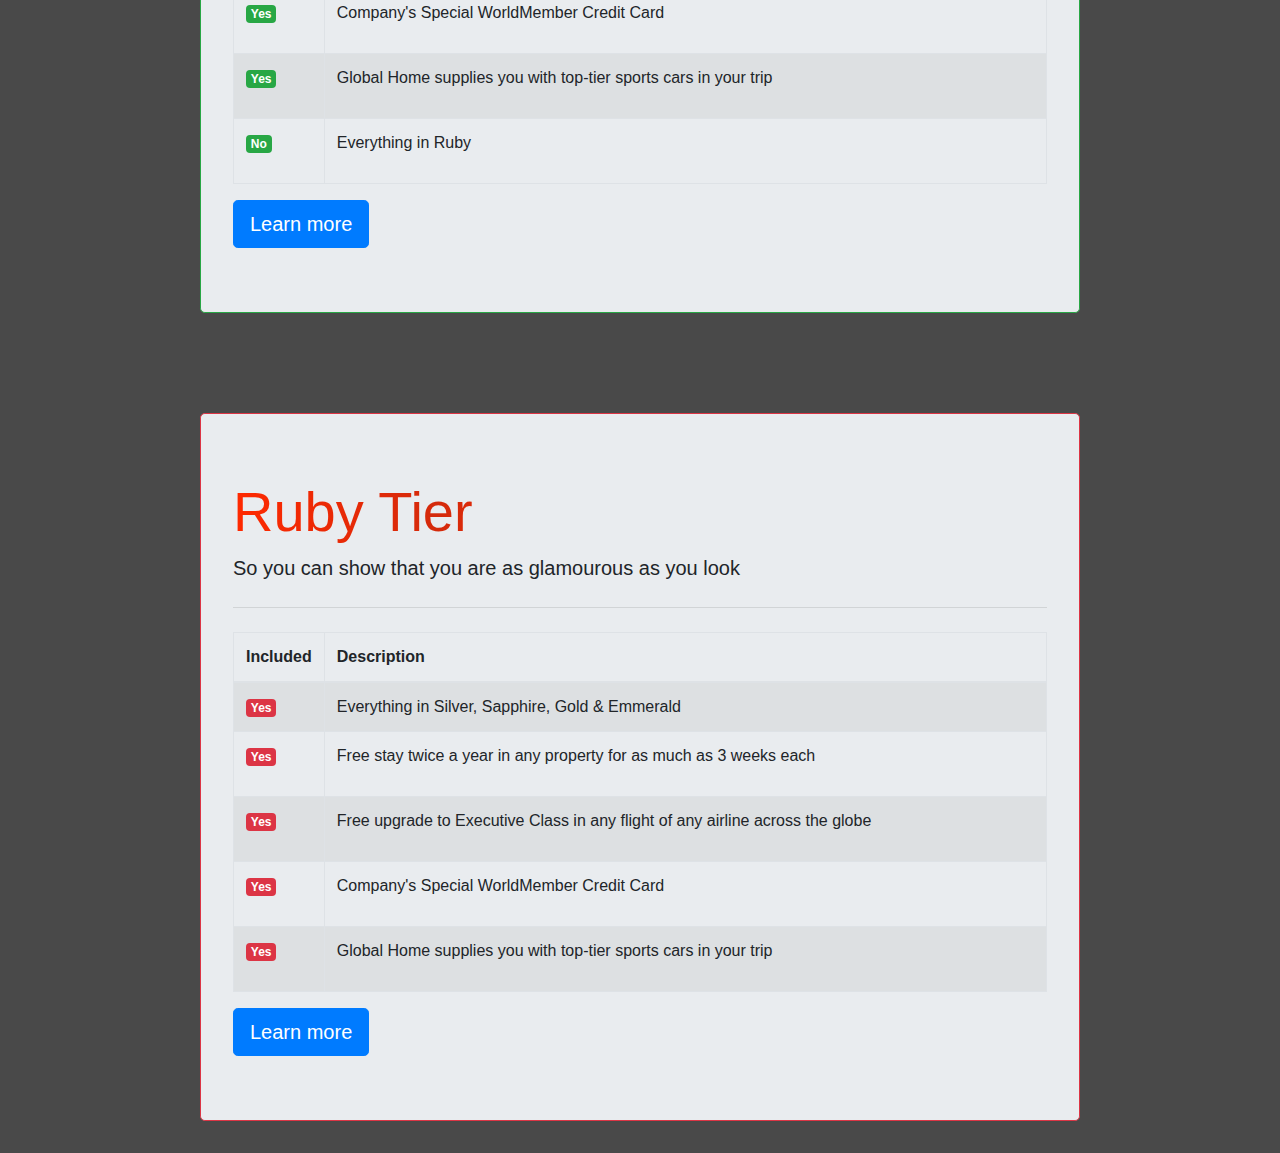
<file: html/info/premium.html>
<!DOCTYPE html>
<html lang="en" dir="ltr">
    <head>
        <meta charset="utf-8">
        <meta http-equiv="X-UA-Compatible" content="IE=edge">
        <link rel="icon" href="../../art/others/favicon.png">
        <link rel="stylesheet" href="https://stackpath.bootstrapcdn.com/bootstrap/4.3.1/css/bootstrap.css" crossorigin="anonymous">
        <link rel="stylesheet" href="../../css/premiumStyle.css">
        <link href="https://fonts.googleapis.com/css?family=Playfair+Display|Playfair+Display+SC&display=swap" rel="stylesheet">
        <link rel="stylesheet" href="https://cdnjs.cloudflare.com/ajax/libs/font-awesome/4.7.0/css/font-awesome.min.css">
        <script src="https://code.jquery.com/jquery-3.3.1.slim.min.js" integrity="sha384-q8i/X+965DzO0rT7abK41JStQIAqVgRVzpbzo5smXKp4YfRvH+8abtTE1Pi6jizo" crossorigin="anonymous"></script>
        <script src="https://cdnjs.cloudflare.com/ajax/libs/popper.js/1.14.7/umd/popper.min.js" integrity="sha384-UO2eT0CpHqdSJQ6hJty5KVphtPhzWj9WO1clHTMGa3JDZwrnQq4sF86dIHNDz0W1" crossorigin="anonymous"></script>
        <script src="https://stackpath.bootstrapcdn.com/bootstrap/4.3.1/js/bootstrap.min.js" integrity="sha384-JjSmVgyd0p3pXB1rRibZUAYoIIy6OrQ6VrjIEaFf/nJGzIxFDsf4x0xIM+B07jRM" crossorigin="anonymous"></script>
        <title>Global Home - Premium</title>
    </head>
    <body>
        <!-- NAVBAR START -->
        <nav class="navbar navbar-expand-lg navbar-dark bg-dark">
          <a href="../../index.html"><img src="../../art/others/LogoTransparente-Small.png" alt="Oh no!, el logo desapareció!"></a>
            <button class="navbar-toggler" type="button" data-toggle="collapse" data-target="#navbarSupportedContent" aria-controls="navbarSupportedContent" aria-expanded="false" aria-label="Toggle navigation">
              <span class="navbar-toggler-icon"></span>
            </button>
            <div class="collapse navbar-collapse" id="navbarSupportedContent">
              <ul class="navbar-nav mr-auto">
                <li class="nav-item dropdown">
                  <a class="nav-link dropdown-toggle" href="#" id="navbarDropdown" role="button" data-toggle="dropdown" aria-haspopup="true" aria-expanded="false">Locations</a>
                  <div class="dropdown-menu" aria-labelledby="navbarDropdown">
                    <a class="dropdown-item" href="../locations/available/buenosaires.html">Buenos Aires  <span class="badge badge-secondary">  New</span> </a>
                    <a class="dropdown-item" href="../locations/available/santiago.html">Santiago</a>
                    <a class="dropdown-item" href="../locations/available/losangeles.html">Los Angeles  <span class="badge badge-secondary">  New</span>  </a>
                    <a class="dropdown-item" href="../locations/available/madrid.html">Madrid  <span class="badge badge-secondary">  New</span> </a>
                    <a class="dropdown-item" href="../locations/available/sidney.html">Sidney</a>
                    <a class="dropdown-item" href="../locations/available/miami.html">Miami</a>
                    <a class="dropdown-item" href="../locations/available/saopablo.html">Sao Pablo</a>
                    <a class="dropdown-item" href="../locations/available/istanbul.html">Istanbul</a>
                    <div class="dropdown-divider"></div>
                    <h5><b> Coming Soon!</b></h5>
                    <a class="dropdown-item" href="../locations/soon/tokyo.html">Tokyo</a>
                    <a class="dropdown-item" href="../locations/soon/abudhabi.html">Abu Dhabi</a>
                    <a class="dropdown-item" href="../locations/soon/singapour.html">Singapour</a>
                    <a class="dropdown-item" href="../locations/soon/london.html">London</a>
                  </div>
                  <li class="nav-item">
                    <a class="nav-link disabled" href="#" tabindex="-1" aria-disabled="true">Premium</a>
                  </li>
                  <li class="nav-item active">
                    <a class="nav-link" href="about.html">About Us <span class="sr-only">(current)</span></a>
                  </li>
                </li>
              </ul>
              <form class="form-inline my-2 my-lg-0">
                <input class="form-control mr-sm-2" type="search" placeholder="Search" aria-label="Search">
                <button class="btn btn-outline-success my-2 my-sm-0" type="submit">Search</button>
              </form>
            </div>
          </nav>
        </div>
        </div>
        <!-- NAVBAR FINISH -->

        <!-- SILVER TIER START -->
        <div class="jumobtron-sized">
            <div class="jumbotron rounded-lg border border-dark">
                <h1 class="display-4 silver">Silver Tier</h1>
                <p class="lead">This is a simple hero unit, a simple jumbotron-style component for calling extra attention to featured content or information.</p>
                <hr class="my-4">
                <table class="table table-bordered table-striped">
                  <thead>
                    <tr>
                      <th style="width: 50px;">Included</th>
                      <th>Description</th>
                    </tr>
                  </thead>
                  <tbody>
                    <tr>
                      <td><span class="badge badge-dark">Yes</span></td>
                      <td>Everything in Bronze</td>
                    </tr>
                    <tr>
                      <td><span class="badge badge-dark">Yes</span></td>
                      <td>
                        <p>Free stay twice a year in any property for as much as 3 weeks</p>
                      </td>
                    </tr>
                    <tr>
                      <td><span class="badge badge-dark">Yes</span></td>
                      <td>
                        <p>Free upgrade to Executive Class in any flight of any airline across the globe</p>
                      </td>
                    </tr>
                    <tr>
                      <td><span class="badge badge-dark">Yes</span></td>
                      <td>
                        <p>Company's Special WorldMember Credit Card</p>
                      </td>
                    </tr>
                    <tr>
                      <td><span class="badge badge-dark">Yes</span></td>
                      <td>
                        <p>Global Home supplies you with top-tier sports cars in your trip</p>
                      </td>
                    </tr>
                    <tr>
                      <td><span class="badge badge-dark">No</span></td>
                      <td>
                        <p>Everything in Sapphire, Gold, Emmerald & Ruby</p>
                      </td>
                    </tr>
                  </tbody>
                </table>
                <a class="btn btn-primary btn-lg" href="#" role="button">Learn more</a>
            </div>
        </div>
        <!-- SILVER TIER FINISH -->

        <!-- SAPPHIRE TIER START -->
        <div class="jumobtron-sized">
            <div class="jumbotron rounded-lg border border-primary">
                <h1 class="display-4 sapphire">Sapphire Tier</h1>
                <p class="lead">For simple people, simple benefits.</p>
                <table class="table table-bordered table-striped">
                  <thead>
                    <tr>
                      <th style="width: 50px;">Included</th>
                      <th>Description</th>
                    </tr>
                  </thead>
                  <tbody>
                    <tr>
                      <td><span class="badge badge-primary">Yes</span></td>
                      <td>
                        <p>Can participate in yearly discount </p>
                      </td>
                    </tr>
                    <tr>
                      <td><span class="badge badge-primary">Yes</span></td>
                      <td>
                        <p>Free upgrade to Executive Class in any flight of any airline across the globe</p>
                      </td>
                    </tr>
                    <tr>
                      <td><span class="badge badge-primary">Yes</span></td>
                      <td>
                        <p>Company's Special WorldMember Credit Card</p>
                      </td>
                    </tr>
                    <tr>
                      <td><span class="badge badge-primary">Yes</span></td>
                      <td>
                        <p>Global Home supplies you with top-tier sports cars in your trip</p>
                      </td>
                    </tr>
                    <tr>
                      <td><span class="badge badge-primary">No</span></td>
                      <td>
                        <p>Everything in Gold, Emmerald & Ruby</p>
                      </td>
                    </tr>
                  </tbody>
                </table>
                <a class="btn btn-primary btn-lg" href="#" role="button">Learn more</a>
            </div>
        </div>
        <!-- SAPPHIRE TIER FINISH -->

        <!-- GOLD TIER START -->
        <div class="jumobtron-sized">
            <div class="jumbotron rounded-lg border border-warning">
                <h1 class="display-4 gold">Gold Tier</h1>
                <p class="lead">For those who love to travel enjoying</p>
                <hr class="my-4">
                <table class="table table-bordered table-striped">
                  <thead>
                    <tr>
                      <th style="width: 50px;">Included</th>
                      <th>Description</th>
                    </tr>
                  </thead>
                  <tbody>
                    <tr>
                      <td><span class="badge badge-warning">Yes</span></td>
                      <td>Everything in Silver & Sapphire</td>
                    </tr>
                    <tr>
                      <td><span class="badge badge-warning">Yes</span></td>
                      <td>
                        <p>Free stay twice a year in any property for as much as 3 weeks</p>
                      </td>
                    </tr>
                    <tr>
                      <td><span class="badge badge-warning">Yes</span></td>
                      <td>
                        <p>Free upgrade to Executive Class in any flight of any airline across the globe</p>
                      </td>
                    </tr>
                    <tr>
                      <td><span class="badge badge-warning">Yes</span></td>
                      <td>
                        <p>Company's Special WorldMember Credit Card</p>
                      </td>
                    </tr>
                    <tr>
                      <td><span class="badge badge-warning">Yes</span></td>
                      <td>
                        <p>Global Home supplies you with top-tier sports cars in your trip</p>
                      </td>
                    </tr>
                    <tr>
                      <td><span class="badge badge-warning">No</span></td>
                      <td>
                        <p>Everything in Emmerald & Ruby</p>
                      </td>
                    </tr>
                  </tbody>
                </table>
                <a class="btn btn-primary btn-lg" href="#" role="button">Learn more</a>
            </div>
        </div>
        <!-- GOLD TIER FINISH -->

        <!-- EMMERALD TIER START -->
        <div class="jumobtron-sized">
            <div class="jumbotron rounded-lg border border-success">
                <h1 class="display-4 emmerald">Emmerald Tier</h1>
                <p class="lead">For business people that love to have a comfortable place to stay wherever they go</p>
                <hr class="my-4">
                <table class="table table-bordered table-striped">
                  <thead>
                    <tr>
                      <th style="width: 50px;">Included</th>
                      <th>Description</th>
                    </tr>
                  </thead>
                  <tbody>
                    <tr>
                      <td><span class="badge badge-success">Yes</span></td>
                      <td>Everything in Silver, Sapphire & Gold</td>
                    </tr>
                    <tr>
                      <td><span class="badge badge-success">Yes</span></td>
                      <td>
                        <p>Free stay twice a year in any property for as much as 3 weeks</p>
                      </td>
                    </tr>
                    <tr>
                      <td><span class="badge badge-success">Yes</span></td>
                      <td>
                        <p>Free upgrade to Executive Class in any flight of any airline across the globe</p>
                      </td>
                    </tr>
                    <tr>
                        <td><span class="badge badge-success">Yes</span></td>
                      <td>
                        <p>Company's Special WorldMember Credit Card</p>
                      </td>
                    </tr>
                    <tr>
                      <td><span class="badge badge-success">Yes</span></td>
                      <td>
                        <p>Global Home supplies you with top-tier sports cars in your trip</p>
                      </td>
                    </tr>
                    <tr>
                      <td><span class="badge badge-success">No</span></td>
                      <td>
                        <p>Everything in Ruby</p>
                      </td>
                    </tr>
                  </tbody>
                </table>
                <a class="btn btn-primary btn-lg" href="#" role="button">Learn more</a>
            </div>
        </div>
        <!-- EMMERALD TIER FINISH -->

        <!-- RUBY TIER START -->
        <div class="jumobtron-sized">
            <div class="jumbotron rounded-lg border border-danger">
                <h1 class="display-4 ruby">Ruby Tier</h1>
                <p class="lead">So you can show that you are as glamourous as you look</p>
                <hr class="my-4">
                <table class="table table-bordered table-striped">
                  <thead>
                    <tr>
                      <th style="width: 50px;">Included</th>
                      <th>Description</th>
                    </tr>
                  </thead>
                  <tbody>
                    <tr>
                      <td><span class="badge badge-danger">Yes</span></td>
                      <td>Everything in Silver, Sapphire, Gold & Emmerald</td>
                    </tr>
                    <tr>
                      <td><span class="badge badge-danger">Yes</span></td>
                      <td>
                        <p>Free stay twice a year in any property for as much as 3 weeks each</p>
                      </td>
                    </tr>
                    <tr>
                      <td><span class="badge badge-danger">Yes</span></td>
                      <td>
                        <p>Free upgrade to Executive Class in any flight of any airline across the globe</p>
                      </td>
                    </tr>
                    <tr>
                      <td><span class="badge badge-danger">Yes</span></td>
                      <td>
                        <p>Company's Special WorldMember Credit Card</p>
                      </td>
                    </tr>
                    <tr>
                      <td><span class="badge badge-danger">Yes</span></td>
                      <td>
                        <p>Global Home supplies you with top-tier sports cars in your trip</p>
                      </td>
                    </tr>
                  </tbody>
                </table>
                <a class="btn btn-primary btn-lg" href="#" role="button">Learn more</a>
            </div>
        </div>
        <!-- RUBY TIER FINISH -->            
    </body>
</html>
</file>
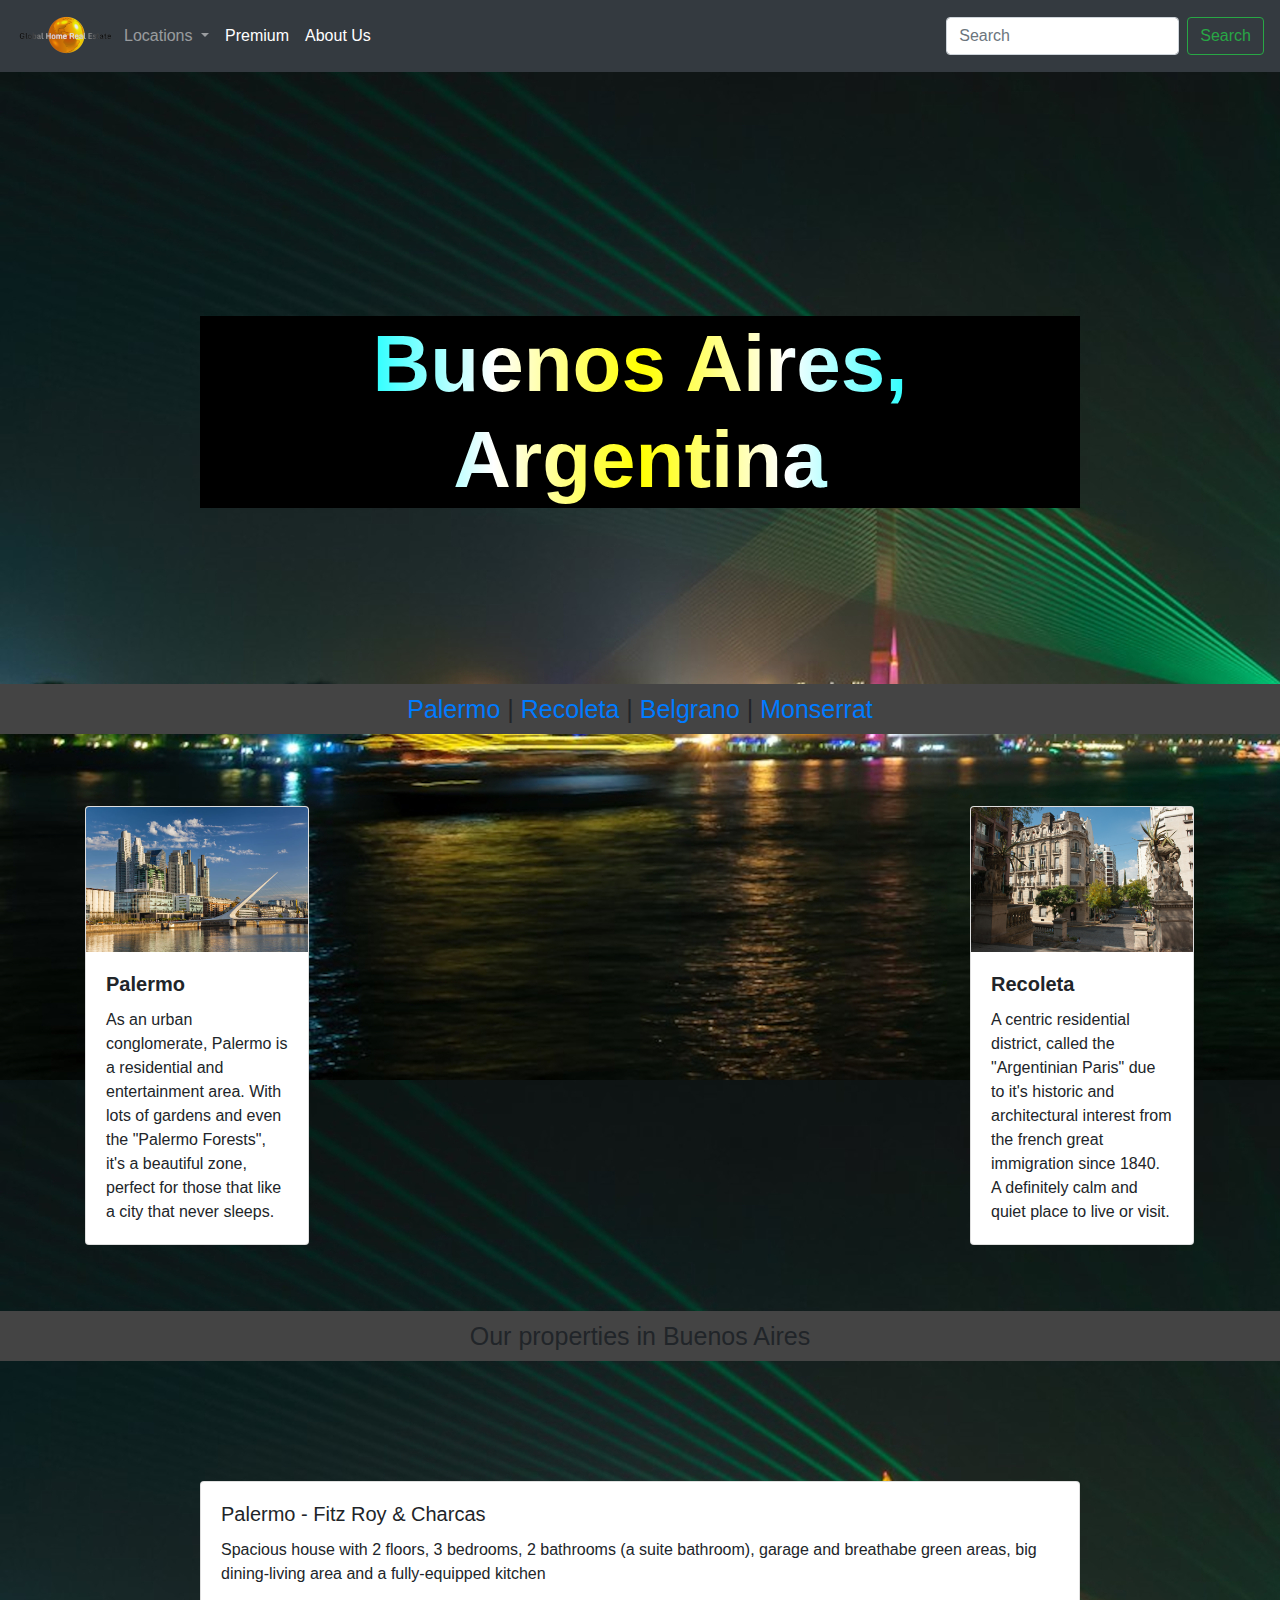
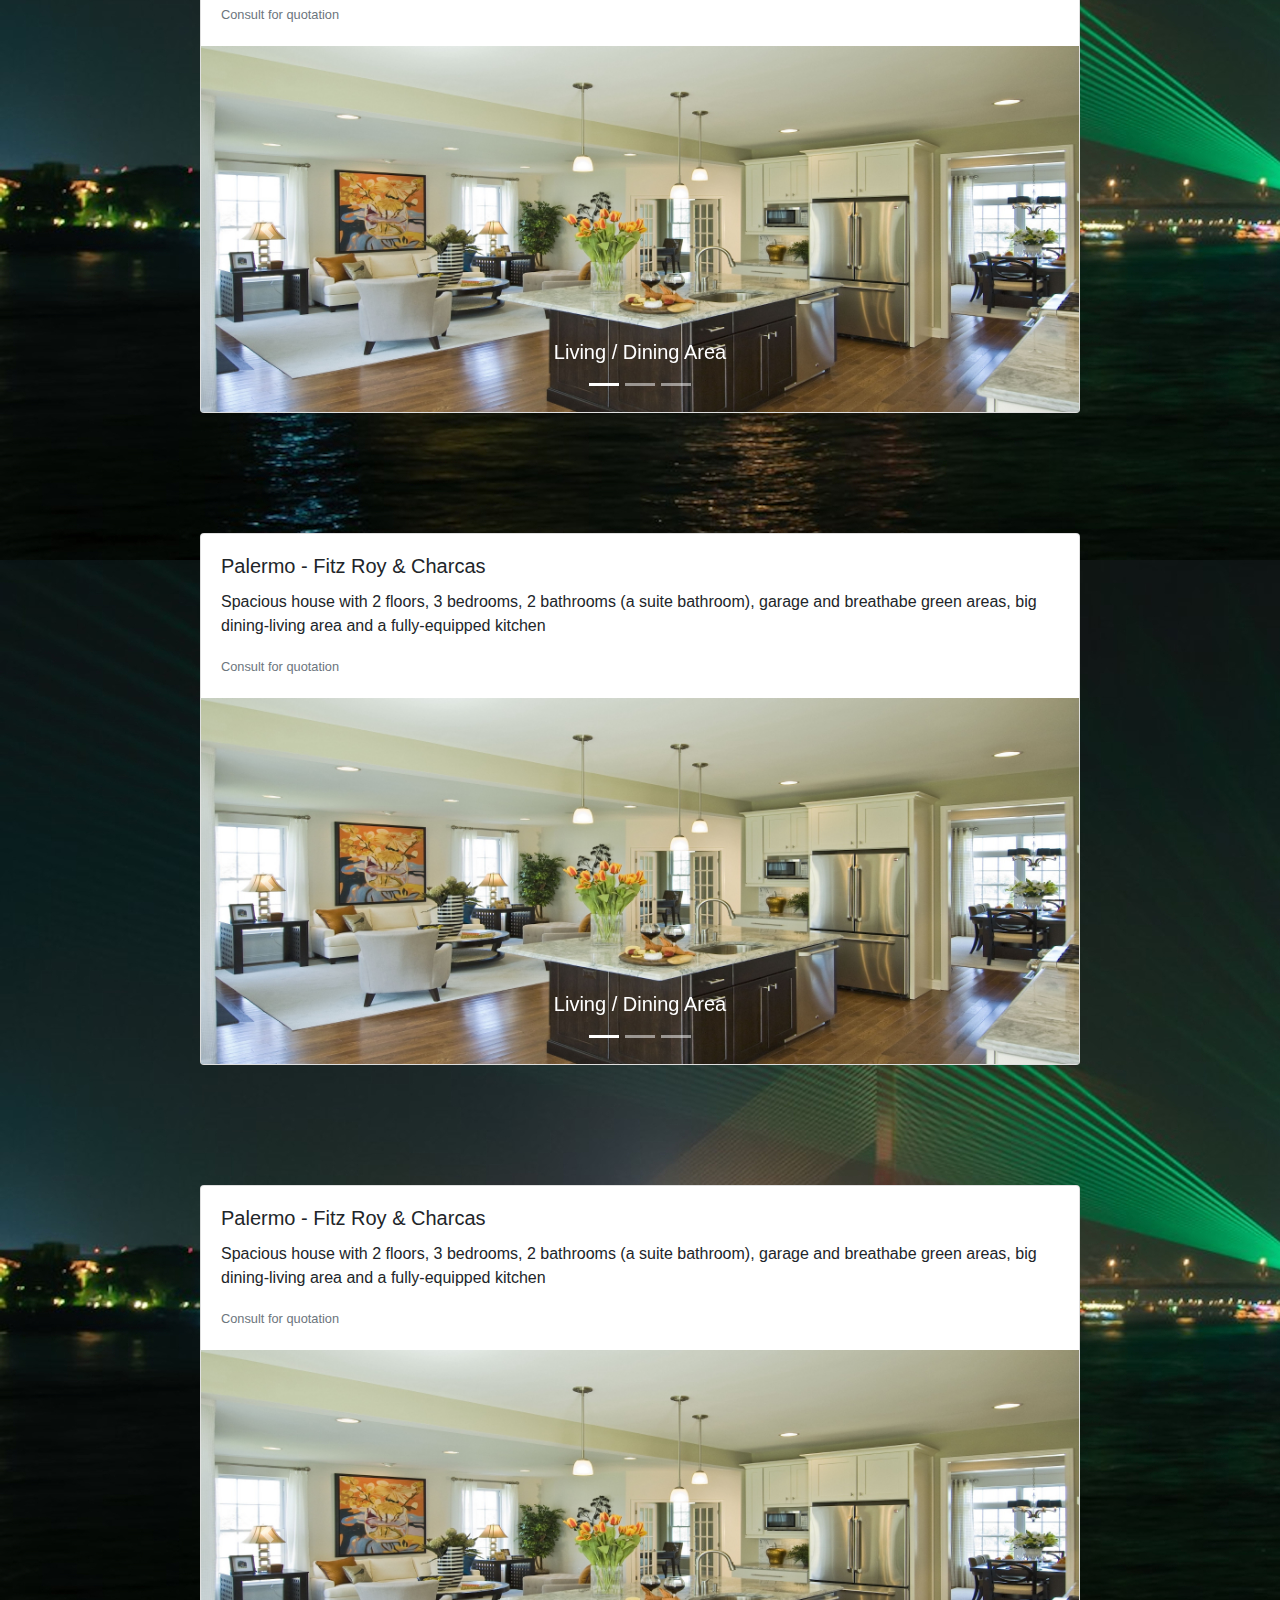
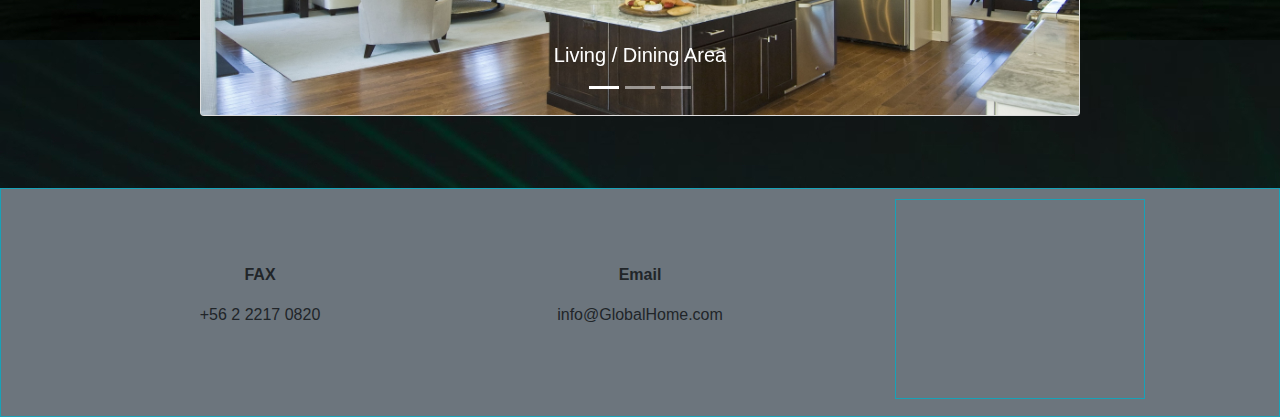
<file: html/locations/available/buenosaires.html>
<!DOCTYPE html>
<html lang="en" dir="ltr">
  <head>
      <meta charset="utf-8">
      <meta http-equiv="X-UA-Compatible" content="IE=edge">
      <link rel="stylesheet" href="https://stackpath.bootstrapcdn.com/bootstrap/4.3.1/css/bootstrap.css" crossorigin="anonymous">
      <link rel="stylesheet" href="../../../css/locations/available/buenosaires.css">
      <script src="https://code.jquery.com/jquery-3.3.1.slim.min.js" integrity="sha384-q8i/X+965DzO0rT7abK41JStQIAqVgRVzpbzo5smXKp4YfRvH+8abtTE1Pi6jizo" crossorigin="anonymous"></script>
      <script src="https://cdnjs.cloudflare.com/ajax/libs/popper.js/1.14.7/umd/popper.min.js" integrity="sha384-UO2eT0CpHqdSJQ6hJty5KVphtPhzWj9WO1clHTMGa3JDZwrnQq4sF86dIHNDz0W1" crossorigin="anonymous"></script>
      <script src="https://stackpath.bootstrapcdn.com/bootstrap/4.3.1/js/bootstrap.min.js" integrity="sha384-JjSmVgyd0p3pXB1rRibZUAYoIIy6OrQ6VrjIEaFf/nJGzIxFDsf4x0xIM+B07jRM" crossorigin="anonymous"></script>
      <title>GH - Buenos Aires</title>
  </head>
    <body>
      <nav class="navbar navbar-expand-lg navbar-dark bg-dark">
        <a href="index.html"><img src="../../../art/others/LogoTransparente-Small.png" alt="Oh no!, el logo desapareció!"></a>
        <button class="navbar-toggler" type="button" data-toggle="collapse" data-target="#navbarSupportedContent" aria-controls="navbarSupportedContent" aria-expanded="false" aria-label="Toggle navigation">
          <span class="navbar-toggler-icon"></span>
        </button>
        <div class="collapse navbar-collapse" id="navbarSupportedContent">
          <ul class="navbar-nav mr-auto">
            <li class="nav-item dropdown">
              <a class="nav-link dropdown-toggle" href="#" id="navbarDropdown" role="button" data-toggle="dropdown" aria-haspopup="true" aria-expanded="false">
                Locations
              </a>
              <div class="dropdown-menu" aria-labelledby="navbarDropdown">
                <a class="dropdown-item" href="buenosaires.html">Buenos Aires</a>
                <a class="dropdown-item" href="santiago.html">Santiago</a>
                <a class="dropdown-item" href="losangeles.html">Los Angeles</a>
                <a class="dropdown-item" href="madrid.html">Madrid</a>
                <a class="dropdown-item" href="sidney.html">Sidney</a>
                <a class="dropdown-item" href="miami.html">Miami</a>
                <a class="dropdown-item" href="saopablo.html">Sao Pablo</a>
                <a class="dropdown-item" href="istanbul.html">Istanbul</a>
                <div class="dropdown-divider"></div>
                <h6><b> Coming Soon!</b></h6>
                <a class="dropdown-item" href="../soon/tokyo.html">Tokyo</a>
                <a class="dropdown-item" href="../soon/abudhabi.html">Abu Dhabi</a>
                <a class="dropdown-item" href="../soon/singapour.html">Singapour</a>
                <a class="dropdown-item" href="../soon/london.html">London</a>
              </div>
            <li class="nav-item active">
              <a class="nav-link" href="../../info/premium.html">Premium <span class="sr-only">(current)</span></a>
              </li>
            </li>
            <li class="nav-item active">
              <a class="nav-link" href="../../info/about.html">About Us <span class="sr-only">(current)</span></a>
              </li>
            </li>
          </ul>
          <form class="form-inline my-2 my-lg-0">
            <input class="form-control mr-sm-2" type="search" placeholder="Search" aria-label="Search">
            <button class="btn btn-outline-success my-2 my-sm-0" type="submit">Search</button>
          </form>
        </div>
      </nav>
      <!-- NAVBAR FINISH -->
      <br>
      <br>
      <br>
      <br>
      <br>
      <br>
      <div class="white-background">
        <h1><b>Buenos Aires, Argentina</b></h1>
      </div>
      <br>
      <br>
      <br>
      <br>
      <br>
      <br>
      <br>
      <h3><a href="#">Palermo</a>     |    <a href="#">Recoleta</a>    |    <a href="#">Belgrano</a>    |    <a href="#">Monserrat</a></h3>
      <br>
      <br>
      <br>
      <div class="container">
          <div class="row">
            <div class="col-sm">
                <div class="card" style="width: 14rem;">
                    <img src="../../../art/cities/BuenosAires/PuertoMadero.jpg" class="card-img-top" alt="...">
                    <div class="card-body">
                      <h5 class="card-title"><b>Palermo</b></h5>
                      <p class="card-text">As an urban conglomerate, Palermo is a residential and entertainment area. With lots of gardens and even the "Palermo Forests", it's a beautiful zone, perfect for those that like a city that never sleeps.</p>
                    </div>
                  </div>
                </div>
                <div class="col-sm">
                  <div class="framed">
                    <iframe src="https://www.google.com/maps/embed?pb=!1m18!1m12!1m3!1d148597.5002990818!2d-58.48002342329308!3d-34.61497720045848!2m3!1f0!2f0!3f0!3m2!1i1024!2i768!4f13.1!3m3!1m2!1s0x95bcca3b4ef90cbd%3A0xa0b3812e88e88e87!2sBuenos+Aires%2C+CABA%2C+Argentina!5e0!3m2!1ses!2scl!4v1564628073578!5m2!1ses!2scl" width="600" height="450" frameborder="0" style="border:0" allowfullscreen></iframe>
                  </div>
                </div>
                <div class="col-sm">
                    <div class="card" style="width: 14rem;">
                        <img src="../../../art/cities/BuenosAires/Recoleta.jpg" class="card-img-top" alt="...">
                        <div class="card-body">
                          <h5 class="card-title"><b>Recoleta</b></h5>
                          <p class="card-text"> A centric residential district, called the "Argentinian Paris" due to it's historic and architectural interest from the french great immigration since 1840. A definitely calm and quiet place to live or visit. </p>
                        </div>
                      </div>
                    </div>
                  </div>
                </div>
              </div>
            </div>
          </div>
        </div>
        <br>
        <br>
        <!-- ROWS FINISH -->
        <h3> Our properties in Buenos Aires</h3>
        <!-- PROPERTIES START -->
        <br>
        <br>
        <br>
        <br>
        <br>
        <!-- PALERMO 1 START -->
          <div class="card property-card">
            <div class="card-body">
              <h5 class="card-title">Palermo - Fitz Roy & Charcas</h5>
              <p class="card-text">Spacious house with 2 floors, 3 bedrooms, 2 bathrooms (a suite bathroom), garage and breathabe green areas, big dining-living area and a fully-equipped kitchen</p>
              <p class="card-text"><small class="text-muted">Consult for quotation</small></p>
            </div>
            <div class="bd-example">
                <div id="carouselExampleCaptions" class="carousel slide" data-ride="carousel">
                  <ol class="carousel-indicators">
                    <li data-target="#carouselExampleCaptions" data-slide-to="0" class="active"></li>
                    <li data-target="#carouselExampleCaptions" data-slide-to="1"></li>
                    <li data-target="#carouselExampleCaptions" data-slide-to="2"></li>
                  </ol>
                  <div class="carousel-inner">
                    <div class="carousel-item active">
                      <img src="../../../art/properties/Buenos Aires/Palermo/Interior1.jpg" class="d-block w-100" alt="...">
                      <div class="carousel-caption d-none d-md-block">
                        <h5>Living / Dining Area</h5>
                      </div>
                    </div>
                    <div class="carousel-item">
                      <img src="../../../art/properties/Buenos Aires/Palermo/Interior2.jpg" class="d-block w-100" alt="...">
                      <div class="carousel-caption d-none d-md-block">
                        <h5>Spacious kitchen</h5>
                      </div>
                    </div>
                    <div class="carousel-item">
                      <img src="../../../art/properties/Buenos Aires/Palermo/Interior3.jpg" class="d-block w-100" alt="...">
                      <div class="carousel-caption d-none d-md-block">
                        <h5>Modern Bedroom</h5>
                      </div>
                    </div>
                  </div>
                  <a class="carousel-control-prev" href="#carouselExampleCaptions" role="button" data-slide="prev">
                    <span class="carousel-control-prev-icon" aria-hidden="true"></span>
                    <span class="sr-only">Previous</span>
                  </a>
                  <a class="carousel-control-next" href="#carouselExampleCaptions" role="button" data-slide="next">
                    <span class="carousel-control-next-icon" aria-hidden="true"></span>
                    <span class="sr-only">Next</span>
                  </a>
                </div>
              </div>
            </div>
          </div>
        </div>
        <!-- PALERMO 1 FINISH -->
        <br>
        <br>
        <br>
        <br>
        <br>
        <!-- PALERMO 2 START -->
        <div class="card property-card">
            <div class="card-body">
              <h5 class="card-title">Palermo - Fitz Roy & Charcas</h5>
              <p class="card-text">Spacious house with 2 floors, 3 bedrooms, 2 bathrooms (a suite bathroom), garage and breathabe green areas, big dining-living area and a fully-equipped kitchen</p>
              <p class="card-text"><small class="text-muted">Consult for quotation</small></p>
            </div>
            <div class="bd-example">
                <div id="carouselExampleCaptions" class="carousel slide" data-ride="carousel">
                  <ol class="carousel-indicators">
                    <li data-target="#carouselExampleCaptions" data-slide-to="0" class="active"></li>
                    <li data-target="#carouselExampleCaptions" data-slide-to="1"></li>
                    <li data-target="#carouselExampleCaptions" data-slide-to="2"></li>
                  </ol>
                  <div class="carousel-inner">
                    <div class="carousel-item active">
                      <img src="../../../art/properties/Buenos Aires/Palermo/Interior1.jpg" class="d-block w-100" alt="...">
                      <div class="carousel-caption d-none d-md-block">
                        <h5>Living / Dining Area</h5>
                      </div>
                    </div>
                    <div class="carousel-item">
                      <img src="../../../art/properties/Buenos Aires/Palermo/Interior2.jpg" class="d-block w-100" alt="...">
                      <div class="carousel-caption d-none d-md-block">
                        <h5>Spacious kitchen</h5>
                      </div>
                    </div>
                    <div class="carousel-item">
                      <img src="../../../art/properties/Buenos Aires/Palermo/Interior3.jpg" class="d-block w-100" alt="...">
                      <div class="carousel-caption d-none d-md-block">
                        <h5>Modern Bedroom</h5>
                      </div>
                    </div>
                  </div>
                  <a class="carousel-control-prev" href="#carouselExampleCaptions" role="button" data-slide="prev">
                    <span class="carousel-control-prev-icon" aria-hidden="true"></span>
                    <span class="sr-only">Previous</span>
                  </a>
                  <a class="carousel-control-next" href="#carouselExampleCaptions" role="button" data-slide="next">
                    <span class="carousel-control-next-icon" aria-hidden="true"></span>
                    <span class="sr-only">Next</span>
                  </a>
                </div>
              </div>
            </div>
          </div>
        </div>
        <!-- PALERMO 2 FINISH -->
        <br>
        <br>
        <br>
        <br>
        <br>
        <!-- PALERMO 3 START -->
        <div class="card property-card">
            <div class="card-body">
              <h5 class="card-title">Palermo - Fitz Roy & Charcas</h5>
              <p class="card-text">Spacious house with 2 floors, 3 bedrooms, 2 bathrooms (a suite bathroom), garage and breathabe green areas, big dining-living area and a fully-equipped kitchen</p>
              <p class="card-text"><small class="text-muted">Consult for quotation</small></p>
            </div>
            <div class="bd-example">
                <div id="carouselExampleCaptions" class="carousel slide" data-ride="carousel">
                  <ol class="carousel-indicators">
                    <li data-target="#carouselExampleCaptions" data-slide-to="0" class="active"></li>
                    <li data-target="#carouselExampleCaptions" data-slide-to="1"></li>
                    <li data-target="#carouselExampleCaptions" data-slide-to="2"></li>
                  </ol>
                  <div class="carousel-inner">
                    <div class="carousel-item active">
                      <img src="../../../art/properties/Buenos Aires/Palermo/Interior1.jpg" class="d-block w-100" alt="...">
                      <div class="carousel-caption d-none d-md-block">
                        <h5>Living / Dining Area</h5>
                      </div>
                    </div>
                    <div class="carousel-item">
                      <img src="../../../art/properties/Buenos Aires/Palermo/Interior2.jpg" class="d-block w-100" alt="...">
                      <div class="carousel-caption d-none d-md-block">
                        <h5>Spacious kitchen</h5>
                      </div>
                    </div>
                    <div class="carousel-item">
                      <img src="../../../art/properties/Buenos Aires/Palermo/Interior3.jpg" class="d-block w-100" alt="...">
                      <div class="carousel-caption d-none d-md-block">
                        <h5>Modern Bedroom</h5>
                      </div>
                    </div>
                  </div>
                  <a class="carousel-control-prev" href="#carouselExampleCaptions" role="button" data-slide="prev">
                    <span class="carousel-control-prev-icon" aria-hidden="true"></span>
                    <span class="sr-only">Previous</span>
                  </a>
                  <a class="carousel-control-next" href="#carouselExampleCaptions" role="button" data-slide="next">
                    <span class="carousel-control-next-icon" aria-hidden="true"></span>
                    <span class="sr-only">Next</span>
                  </a>
                </div>
              </div>
            </div>
          </div>
        </div>
        <!-- PALERMO 3 FINISH -->
      </div>
      <br>
      <br>
      <br>
      <!-- FOOTER START -->
      <footer class="border border-info bg-secondary">
      <div class="container">
        <div class="row align-items-center">
          <div class="col">
              <p><b>FAX</b></p>
              <p>+56 2 2217 0820</p>
          </div>
          <div class="col">
              <p><b>Email</b></p>
              <p>info@GlobalHome.com</p>
          </div>
          <div class="col">
              <iframe class="border border-info" src="https://www.google.com/maps/embed?pb=!1m18!1m12!1m3!1d3331.509134447671!2d-70.539339685425!3d-33.38387898079296!2m3!1f0!2f0!3f0!3m2!1i1024!2i768!4f13.1!3m3!1m2!1s0x9662c952b6e45c13%3A0xe20a79d839401910!2sTupungato+10070%2C+Vitacura%2C+Regi%C3%B3n+Metropolitana!5e0!3m2!1ses!2scl!4v1565117519296!5m2!1ses!2scl" width="250" height="200" frameborder="0" style="border:0" allowfullscreen></iframe>
          </div>
        </div>
      </div>
      </footer>
      <!-- FOOTER FINISH -->
    </body>
</html>
</file>
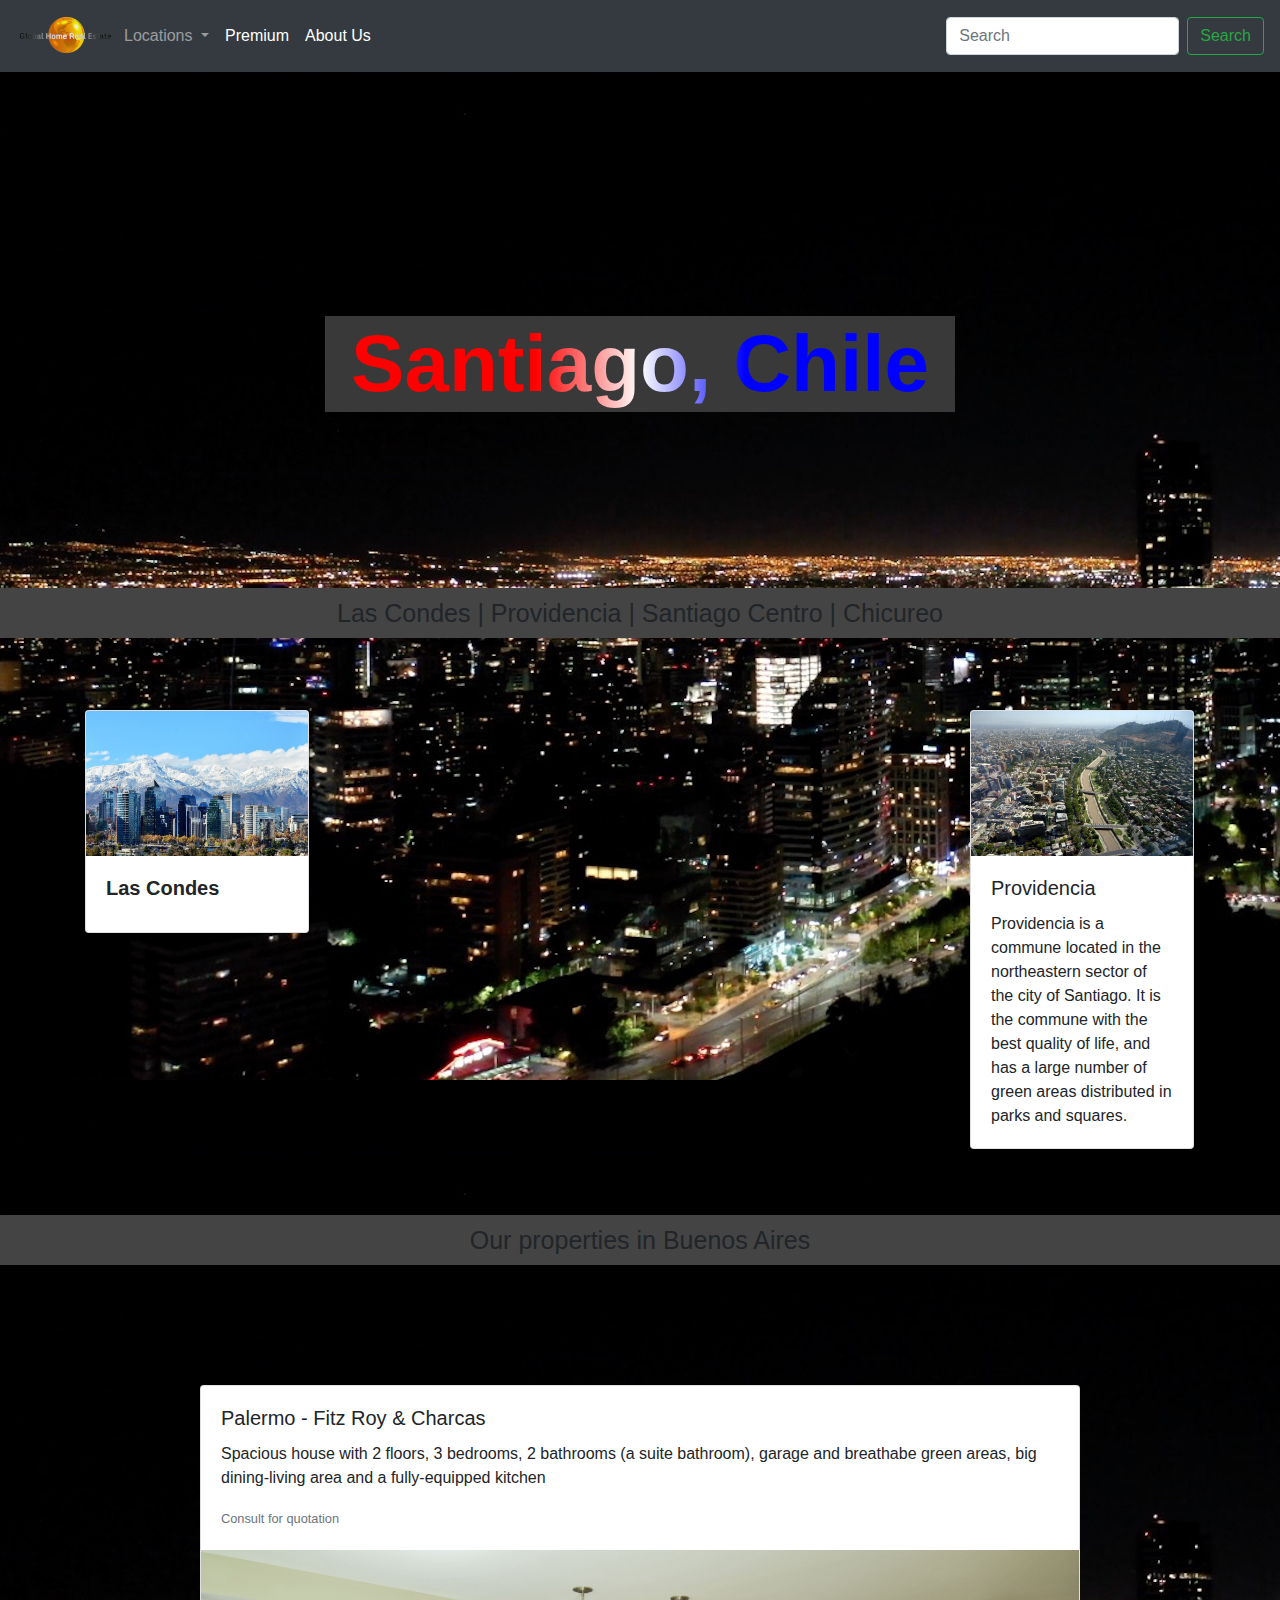
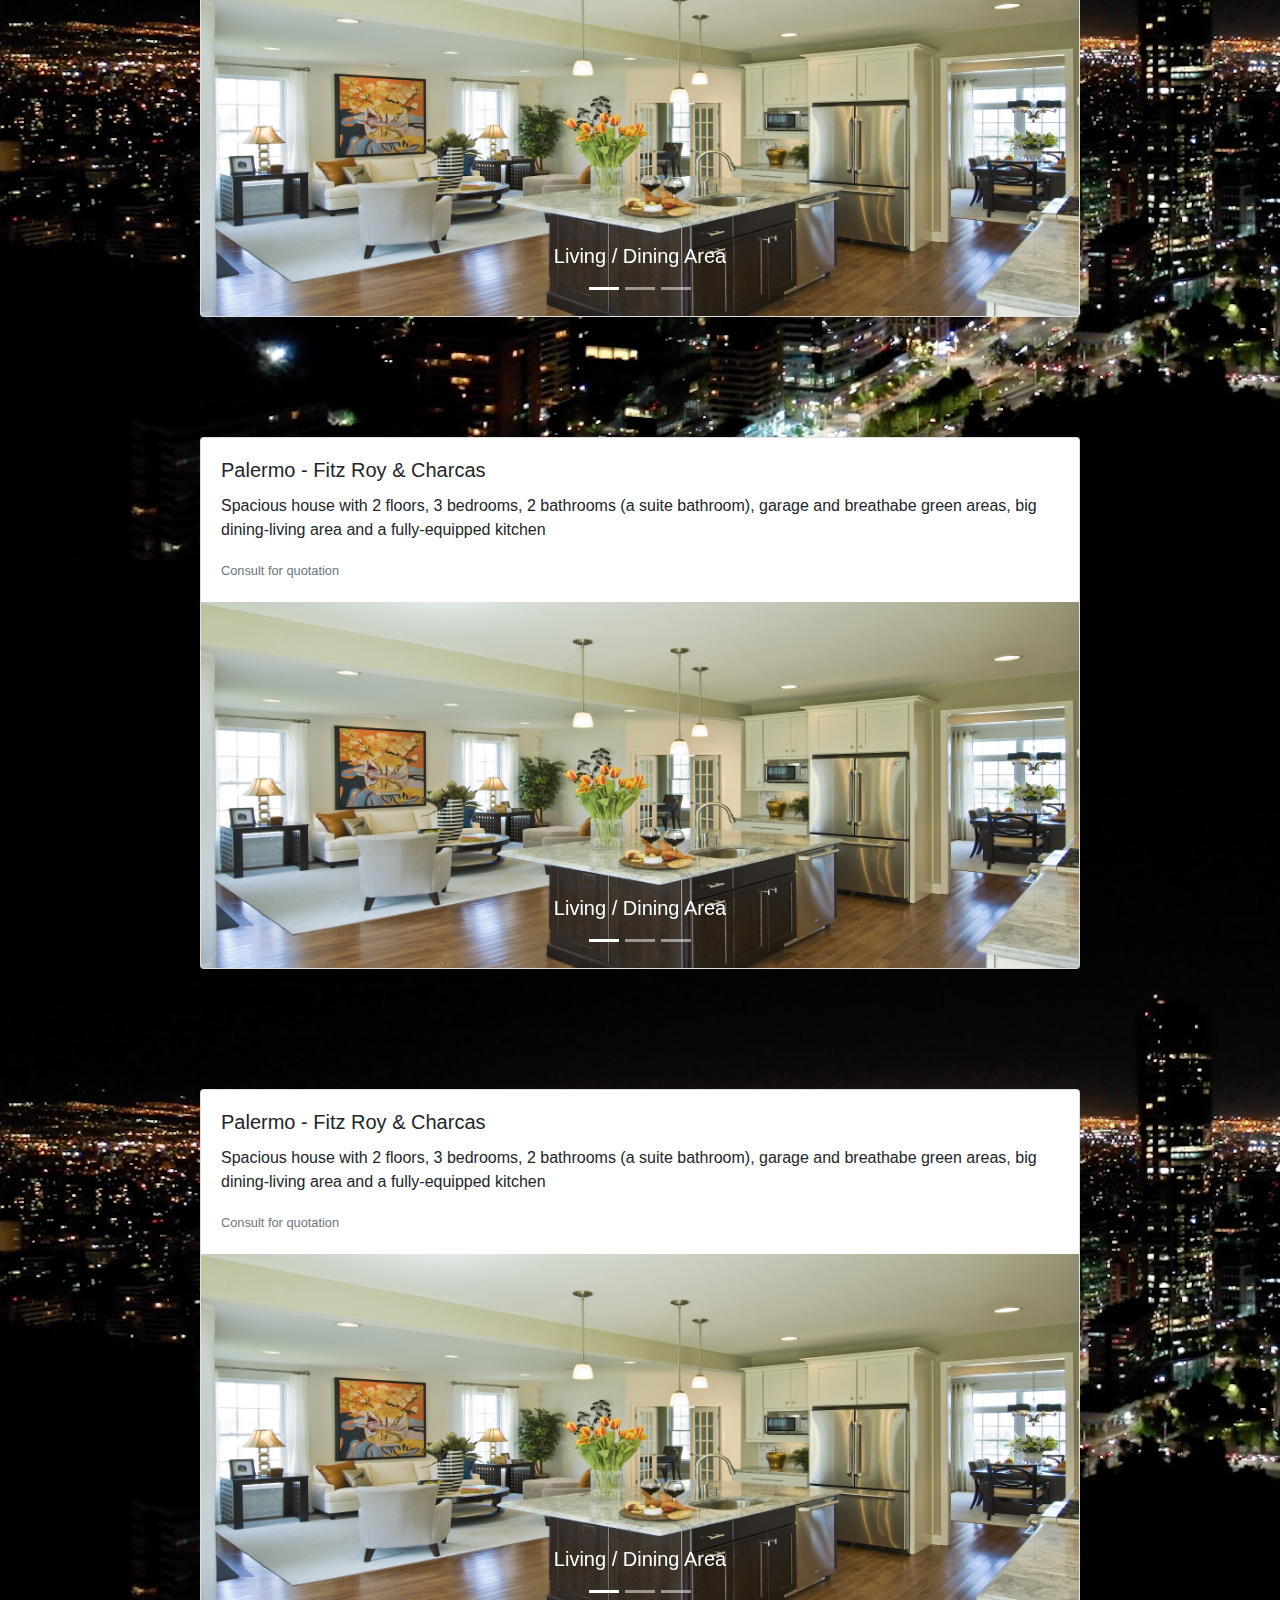
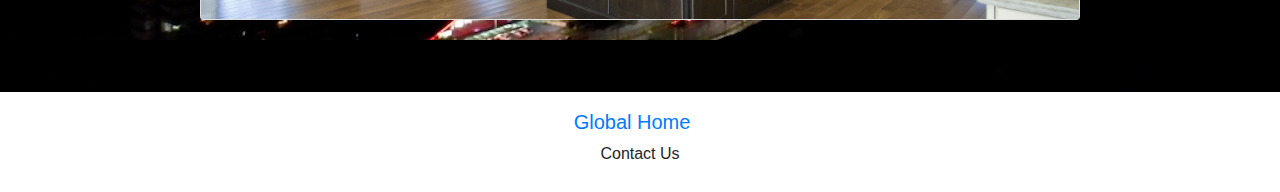
<file: html/locations/available/santiago.html>
<!DOCTYPE html>
<html lang="en" dir="ltr">
  <head>
      <meta charset="utf-8">
      <meta http-equiv="X-UA-Compatible" content="IE=edge">
      <link rel="stylesheet" href="https://stackpath.bootstrapcdn.com/bootstrap/4.3.1/css/bootstrap.css" crossorigin="anonymous">
      <link rel="stylesheet" href="../../../css/locations/available/santiago.css">
      <script src="https://code.jquery.com/jquery-3.3.1.slim.min.js" integrity="sha384-q8i/X+965DzO0rT7abK41JStQIAqVgRVzpbzo5smXKp4YfRvH+8abtTE1Pi6jizo" crossorigin="anonymous"></script>
      <script src="https://cdnjs.cloudflare.com/ajax/libs/popper.js/1.14.7/umd/popper.min.js" integrity="sha384-UO2eT0CpHqdSJQ6hJty5KVphtPhzWj9WO1clHTMGa3JDZwrnQq4sF86dIHNDz0W1" crossorigin="anonymous"></script>
      <script src="https://stackpath.bootstrapcdn.com/bootstrap/4.3.1/js/bootstrap.min.js" integrity="sha384-JjSmVgyd0p3pXB1rRibZUAYoIIy6OrQ6VrjIEaFf/nJGzIxFDsf4x0xIM+B07jRM" crossorigin="anonymous"></script>
      <title>GH - Santiago</title>
  </head>
    <body>
      <nav class="navbar navbar-expand-lg navbar-dark bg-dark">
        <a href="index.html"><img src="../../../art/others/LogoTransparente-Small.png" alt="Oh no!, el logo desapareció!"></a>
        <button class="navbar-toggler" type="button" data-toggle="collapse" data-target="#navbarSupportedContent" aria-controls="navbarSupportedContent" aria-expanded="false" aria-label="Toggle navigation">
          <span class="navbar-toggler-icon"></span>
        </button>
        <div class="collapse navbar-collapse" id="navbarSupportedContent">
          <ul class="navbar-nav mr-auto">
            <li class="nav-item dropdown">
              <a class="nav-link dropdown-toggle" href="#" id="navbarDropdown" role="button" data-toggle="dropdown" aria-haspopup="true" aria-expanded="false">
                Locations
              </a>
              <div class="dropdown-menu" aria-labelledby="navbarDropdown">
                <a class="dropdown-item" href="buenosaires.html">Buenos Aires</a>
                <a class="dropdown-item" href="santiago.html">Santiago</a>
                <a class="dropdown-item" href="losangeles.html">Los Angeles</a>
                <a class="dropdown-item" href="madrid.html">Madrid</a>
                <a class="dropdown-item" href="sidney.html">Sidney</a>
                <a class="dropdown-item" href="miami.html">Miami</a>
                <a class="dropdown-item" href="saopablo.html">Sao Pablo</a>
                <a class="dropdown-item" href="istanbul.html">Istanbul</a>
                <div class="dropdown-divider"></div>
                <h6><b> Coming Soon!</b></h6>
                <a class="dropdown-item" href="../soon/tokyo.html">Tokyo</a>
                <a class="dropdown-item" href="../soon/abudhabi.html">Abu Dhabi</a>
                <a class="dropdown-item" href="../soon/singapour.html">Singapour</a>
                <a class="dropdown-item" href="../soon/london.html">London</a>
              </div>
            <li class="nav-item active">
              <a class="nav-link" href="../../info/premium.html">Premium <span class="sr-only">(current)</span></a>
              </li>
            </li>
            <li class="nav-item active">
              <a class="nav-link" href="../../info/about.html">About Us <span class="sr-only">(current)</span></a>
              </li>
            </li>
          </ul>
          <form class="form-inline my-2 my-lg-0">
            <input class="form-control mr-sm-2" type="search" placeholder="Search" aria-label="Search">
            <button class="btn btn-outline-success my-2 my-sm-0" type="submit">Search</button>
          </form>
        </div>
      </nav>
      <!-- NAVBAR FINISH -->
      <br>
      <br>
      <br>
      <br>
      <br>
      <br>
      <div class="white-background">
        <h1><b>Santiago, Chile</b></h1>
      </div>
      <br>
      <br>
      <br>
      <br>
      <br>
      <br>
      <br>
      <h3>Las Condes    |    Providencia    |    Santiago Centro    |    Chicureo</h3>
      <br>
      <br>
      <br>
      <div class="container">
          <div class="row">
            <div class="col-sm">
                <div class="card" style="width: 14rem;">
                    <img src="../../../art/cities/Santiago/Las Condes.jpg" class="card-img-top" alt="...">
                    <div class="card-body">
                      <h5 class="card-title"><b>Las Condes</b></h5>
                      <p class="card-text"></p>
                    </div>
                  </div>
                </div>
                <div class="col-sm">
                  <div class="framed">
                    <iframe src="https://www.google.com/maps/embed?pb=!1m18!1m12!1m3!1d426000.9652978649!2d-70.9100323024202!3d-33.47189986300233!2m3!1f0!2f0!3f0!3m2!1i1024!2i768!4f13.1!3m3!1m2!1s0x9662c5410425af2f%3A0x8475d53c400f0931!2sSantiago%2C+Regi%C3%B3n+Metropolitana!5e0!3m2!1ses!2scl!4v1565014125218!5m2!1ses!2scl" width="600" height="450" frameborder="0" style="border:0" allowfullscreen></iframe>
                  </div>
                </div>
                <div class="col-sm">
                    <div class="card" style="width: 14rem;">
                        <img src="../../../art/cities/Santiago/Providencia.jpg" class="card-img-top" alt="...">
                        <div class="card-body">
                          <h5 class="card-title"><b></b>Providencia</b></h5>
                          <p class="card-text"> Providencia is a commune located in the northeastern sector of the city of Santiago. It is the commune with the best quality of life, and has a large number of green areas distributed in parks and squares.</p>
                        </div>
                      </div>
                    </div>
                  </div>
                </div>
              </div>
            </div>
          </div>
        </div>
        <br>
        <br>
        <!-- ROWS FINISH -->
        <h3> Our properties in Buenos Aires</h3>
        <!-- PROPERTIES START -->
        <br>
        <br>
        <br>
        <br>
        <br>
        <!-- PALERMO 1 START -->
          <div class="card property-card">
            <div class="card-body">
              <h5 class="card-title">Palermo - Fitz Roy & Charcas</h5>
              <p class="card-text">Spacious house with 2 floors, 3 bedrooms, 2 bathrooms (a suite bathroom), garage and breathabe green areas, big dining-living area and a fully-equipped kitchen</p>
              <p class="card-text"><small class="text-muted">Consult for quotation</small></p>
            </div>
            <div class="bd-example">
                <div id="carouselExampleCaptions" class="carousel slide" data-ride="carousel">
                  <ol class="carousel-indicators">
                    <li data-target="#carouselExampleCaptions" data-slide-to="0" class="active"></li>
                    <li data-target="#carouselExampleCaptions" data-slide-to="1"></li>
                    <li data-target="#carouselExampleCaptions" data-slide-to="2"></li>
                  </ol>
                  <div class="carousel-inner">
                    <div class="carousel-item active">
                      <img src="../../../art/properties/Buenos Aires/Palermo/Interior1.jpg" class="d-block w-100" alt="...">
                      <div class="carousel-caption d-none d-md-block">
                        <h5>Living / Dining Area</h5>
                      </div>
                    </div>
                    <div class="carousel-item">
                      <img src="../../../art/properties/Buenos Aires/Palermo/Interior2.jpg" class="d-block w-100" alt="...">
                      <div class="carousel-caption d-none d-md-block">
                        <h5>Spacious kitchen</h5>
                      </div>
                    </div>
                    <div class="carousel-item">
                      <img src="../../../art/properties/Buenos Aires/Palermo/Interior3.jpg" class="d-block w-100" alt="...">
                      <div class="carousel-caption d-none d-md-block">
                        <h5>Modern Bedroom</h5>
                      </div>
                    </div>
                  </div>
                  <a class="carousel-control-prev" href="#carouselExampleCaptions" role="button" data-slide="prev">
                    <span class="carousel-control-prev-icon" aria-hidden="true"></span>
                    <span class="sr-only">Previous</span>
                  </a>
                  <a class="carousel-control-next" href="#carouselExampleCaptions" role="button" data-slide="next">
                    <span class="carousel-control-next-icon" aria-hidden="true"></span>
                    <span class="sr-only">Next</span>
                  </a>
                </div>
              </div>
            </div>
          </div>
        </div>
        <!-- PALERMO 1 FINISH -->
        <br>
        <br>
        <br>
        <br>
        <br>
        <!-- PALERMO 2 START -->
        <div class="card property-card">
            <div class="card-body">
              <h5 class="card-title">Palermo - Fitz Roy & Charcas</h5>
              <p class="card-text">Spacious house with 2 floors, 3 bedrooms, 2 bathrooms (a suite bathroom), garage and breathabe green areas, big dining-living area and a fully-equipped kitchen</p>
              <p class="card-text"><small class="text-muted">Consult for quotation</small></p>
            </div>
            <div class="bd-example">
                <div id="carouselExampleCaptions" class="carousel slide" data-ride="carousel">
                  <ol class="carousel-indicators">
                    <li data-target="#carouselExampleCaptions" data-slide-to="0" class="active"></li>
                    <li data-target="#carouselExampleCaptions" data-slide-to="1"></li>
                    <li data-target="#carouselExampleCaptions" data-slide-to="2"></li>
                  </ol>
                  <div class="carousel-inner">
                    <div class="carousel-item active">
                      <img src="../../../art/properties/Buenos Aires/Palermo/Interior1.jpg" class="d-block w-100" alt="...">
                      <div class="carousel-caption d-none d-md-block">
                        <h5>Living / Dining Area</h5>
                      </div>
                    </div>
                    <div class="carousel-item">
                      <img src="../../../art/properties/Buenos Aires/Palermo/Interior2.jpg" class="d-block w-100" alt="...">
                      <div class="carousel-caption d-none d-md-block">
                        <h5>Spacious kitchen</h5>
                      </div>
                    </div>
                    <div class="carousel-item">
                      <img src="../../../art/properties/Buenos Aires/Palermo/Interior3.jpg" class="d-block w-100" alt="...">
                      <div class="carousel-caption d-none d-md-block">
                        <h5>Modern Bedroom</h5>
                      </div>
                    </div>
                  </div>
                  <a class="carousel-control-prev" href="#carouselExampleCaptions" role="button" data-slide="prev">
                    <span class="carousel-control-prev-icon" aria-hidden="true"></span>
                    <span class="sr-only">Previous</span>
                  </a>
                  <a class="carousel-control-next" href="#carouselExampleCaptions" role="button" data-slide="next">
                    <span class="carousel-control-next-icon" aria-hidden="true"></span>
                    <span class="sr-only">Next</span>
                  </a>
                </div>
              </div>
            </div>
          </div>
        </div>
        <!-- PALERMO 2 FINISH -->
        <br>
        <br>
        <br>
        <br>
        <br>
        <!-- PALERMO 3 START -->
        <div class="card property-card">
            <div class="card-body">
              <h5 class="card-title">Palermo - Fitz Roy & Charcas</h5>
              <p class="card-text">Spacious house with 2 floors, 3 bedrooms, 2 bathrooms (a suite bathroom), garage and breathabe green areas, big dining-living area and a fully-equipped kitchen</p>
              <p class="card-text"><small class="text-muted">Consult for quotation</small></p>
            </div>
            <div class="bd-example">
                <div id="carouselExampleCaptions" class="carousel slide" data-ride="carousel">
                  <ol class="carousel-indicators">
                    <li data-target="#carouselExampleCaptions" data-slide-to="0" class="active"></li>
                    <li data-target="#carouselExampleCaptions" data-slide-to="1"></li>
                    <li data-target="#carouselExampleCaptions" data-slide-to="2"></li>
                  </ol>
                  <div class="carousel-inner">
                    <div class="carousel-item active">
                      <img src="../../../art/properties/Buenos Aires/Palermo/Interior1.jpg" class="d-block w-100" alt="...">
                      <div class="carousel-caption d-none d-md-block">
                        <h5>Living / Dining Area</h5>
                      </div>
                    </div>
                    <div class="carousel-item">
                      <img src="../../../art/properties/Buenos Aires/Palermo/Interior2.jpg" class="d-block w-100" alt="...">
                      <div class="carousel-caption d-none d-md-block">
                        <h5>Spacious kitchen</h5>
                      </div>
                    </div>
                    <div class="carousel-item">
                      <img src="../../../art/properties/Buenos Aires/Palermo/Interior3.jpg" class="d-block w-100" alt="...">
                      <div class="carousel-caption d-none d-md-block">
                        <h5>Modern Bedroom</h5>
                      </div>
                    </div>
                  </div>
                  <a class="carousel-control-prev" href="#carouselExampleCaptions" role="button" data-slide="prev">
                    <span class="carousel-control-prev-icon" aria-hidden="true"></span>
                    <span class="sr-only">Previous</span>
                  </a>
                  <a class="carousel-control-next" href="#carouselExampleCaptions" role="button" data-slide="next">
                    <span class="carousel-control-next-icon" aria-hidden="true"></span>
                    <span class="sr-only">Next</span>
                  </a>
                </div>
              </div>
            </div>
          </div>
        </div>
        <!-- PALERMO 3 FINISH -->
      </div>
      <br>
      <br>
      <br>
    <!-- FOOTER START -->
    <footer>
      <a class="navbar-brand" href="index.html">Global Home</a>
      <p>Contact Us</p>
    </footer>
    <!-- FOOTER FINISH -->
  </body>
</html>
</file>
<file: css/indexStyle.css>
body
{
    background-image: url("../art/others/Background2.png");
    background-color: #f7e2e2;
}

h1
{
    font-family: 'Playfair Display SC', serif;
    font-size: 60px;
    text-align: center;
    -webkit-text-stroke-color: #494949;
    -webkit-text-stroke-width: 0.2px; 
}

h2
{
    text-align: center;
    background-color: #ffffff;
}

h3
{
    margin: auto;
    font-family: 'Playfair Display', serif;
    color: white;
    text-align: center;
}

h4
{
    margin: auto;
    font-family: 'Playfair Display', serif;
    color: white;
    text-align: center;
}

h6
{
    text-align: center;
}

.navbar-brand
{
    font-size: 30px;
    -webkit-text-stroke-color: #494949;
    -webkit-text-stroke-width: 0.25px;
}

.metallic-text
{
    background-image: linear-gradient(to left, black, black, black, lightgray, white, lightgray, black, black, black);
    -webkit-background-clip: text;
    background-clip: text;
    -webkit-text-fill-color: transparent;
}

.centeredIframe
{
    margin: auto;
    padding: 20px;
    background-color: #ffffff;
}

.centered 
{
    position: absolute;
    top: 50%;
    left: 50%;
    transform: translate(-50%, -50%);
}
.container 
{
    position: relative;
    text-align: center;
}

.important-text
{
    font-size: 80px;
}

footer 
{
    text-align: center;
    padding: 5px;
    background-color: #ffffff;
    position: sticky;
}

.behind
{
    z-index: 0;
    position: relative;
}

.behind:after
{
    content: url(../art/others/LogoTransparente-resized.png);
    position: absolute;
    width: 100%;
    height: auto;
    top: 5%;
    margin-left: 20%;
    margin-right: 20%;
    z-index: 1;
}
 
.rounded-pill
{
    margin-left: 10%;
    margin-right: 10%;
}

.news
{
    margin: 2%
}

/* Style the navbar */
#navbar {
  overflow: hidden;
  background-color: #333;
}

/* Navbar links */
#navbar a {
  float: left;
  display: block;
  color: #f2f2f2;
  text-align: center;
  padding: 14px;
  text-decoration: none;
}

/* Page content */
.content {
  padding: 16px;
}

/* The sticky class is added to the navbar with JS when it reaches its scroll position */
.sticky {
  position: fixed;
  top: 0;
  width: 100%;
}

/* Add some top padding to the page content to prevent sudden quick movement (as the navigation bar gets a new position at the top of the page (position:fixed and top:0) */
.sticky + .content {
  padding-top: 60px;
}
</file>
<file: css/style.css>
body
{
    background-image: url("../art/others/Background2.png");
    background-color: #f7e2e2;
}

h1
{
    font-family: 'Playfair Display SC', serif;
    font-size: 60px;
    text-align: center;
    -webkit-text-stroke-color: #494949;
    -webkit-text-stroke-width: 0.2px; 
}

h2
{
    text-align: center;
    background-color: #ffffff;
}

h3
{
    margin: auto;
    font-family: 'Playfair Display', serif;
    color: white;
    text-align: center;
}

h4
{
    margin: auto;
    font-family: 'Playfair Display', serif;
    color: white;
    text-align: center;
}

h6
{
    text-align: center;
}

.navbar-brand
{
    font-size: 30px;
    -webkit-text-stroke-color: #494949;
    -webkit-text-stroke-width: 0.25px;
}

.metallic-text 
{
    background-image: linear-gradient(to left, black, black, black, lightgray, white, lightgray, black, black, black);
    -webkit-background-clip: text;
    background-clip: text;
    -webkit-text-fill-color: transparent;
}

.centeredIframe
{
    margin: auto;
    padding: 20px;
    background-color: #ffffff;
}

.centered 
{
    position: absolute;
    top: 50%;
    left: 50%;
    transform: translate(-50%, -50%);
}
.container 
{
    position: relative;
    text-align: center;
}

.important-text
{
    font-size: 80px;
}

footer 
{
    text-align: center;
    padding: 5px;
    background-color: #ffffff;
    position: sticky;
}

.behind
{
    z-index: 0;
    position: relative;
}

.behind:after
{
    content: url(../art/others/LogoTransparente-resized.png);
    position: absolute;
    top: 80px;
    left: 20vw;
    z-index: 1;
}
</file>
<file: css/aboutStyle.css>
body
{
    background-image: url("../art/others/Background1.jpg");
}

img
{
    width: 100%;
    height: 100%;
    max-height: 100%;
    margin: 0;
    padding: 0;
    background-size:100% 100%;
    background-repeat: no-repeat;
}

h1
{
    font-family: 'Playfair Display SC', serif;
    font-size: 120px;
    text-align: center;
    -webkit-text-stroke-color: #ffffff;
    -webkit-text-stroke-width: 0.5px; 
}

h3
{
    background-color: white;
    text-align: center;
}

h5
{
    text-align: center;
}

.container 
{
    position: relative;
}

.centered 
{
    text-align: center;
    position: absolute;
    top: 55%;
    left: 50%;
    transform: translate(-50%, -50%);
}

h6
{
    background-color: #494949;
    text-align: center;
    color: #ffffff;
    padding: 1%;
    padding-left: 50px;
    font-size: 200%;
    margin-top: 0%;
    margin-bottom: 0%;
    margin-left: 50px;
    margin-right: 50px;
    -webkit-text-stroke-color: #000000;
    -webkit-text-stroke-width: 0.5px; 
}

.card 
{
    box-shadow: 0 4px 8px 0 rgba(0, 0, 0, 0.2);
    max-width: 300px;
    margin: auto;
    text-align: center;
}
  
  .title 
{
    color: grey;
    font-size: 18px;
}
  
button:hover, a:hover 
{
    opacity: 0.7;
}

.button-card
{
    border: none;
    outline: 0;
    display: inline-block;
    padding: 8px;
    color: white;
    background-color: #000;
    text-align: center;
    cursor: pointer;
    width: 100%;
    font-size: 18px;
}
 
.form-row
{
    margin-left: 15%;
    margin-right: 15%;
}

.btn-primary
{
    margin-left: 200px;
}

.form-group
{
    margin: 1%;
}

.form-check-label
{
    margin-left: 200px;
}

.form-check-input
{
    margin-left: 185px;
}

footer
{
    background-color: #ffffff;
    padding: 10px;
    text-align: center;
}

.move-right
{
    margin-left: 25px;
}

.btn-primary
{
    margin-left: 200px;
}

.form-check-label
{
    margin-left: 200px;
}

.form-check-input
{
    margin-left: 185px;
}

.address-input
{
    margin-left: 1%;
}
</file>
<file: css/premiumStyle.css>
body
{
    background-color: #494949;
}

.jumobtron-sized
{
    margin-left: 200px;
    margin-top: 100px;
    margin-right: 200px;
}

.sapphire
{
    background-image: linear-gradient(to left, blue, cyan, blue, cyan);
    -webkit-background-clip: text;
    background-clip: text;
    -webkit-text-fill-color: transparent;
}

.silver
{
    background-image: linear-gradient(to left, black,#444444, #afafaf, #444444, black, #444444, #afafaf, #444444, black, #444444, #afafaf, #444444, black, #444444, #afafaf, #444444, black, #444444, #afafaf, #444444, black,#444444,#afafaf, #444444, black);
    -webkit-background-clip: text;
    background-clip: text;
    -webkit-text-fill-color: transparent;
    -webkit-text-stroke-color: black;
    -webkit-text-stroke-width: 0.25px;
}

.gold
{
    background-image: linear-gradient(to left, #EB9700, #FFD200, #EB9700);
    -webkit-background-clip: text;
    background-clip: text;
    -webkit-text-fill-color: transparent;
}

.emmerald
{
    background-image: linear-gradient(to left, #00EB39, #2AFF00, #B8EB00);
    -webkit-background-clip: text;
    background-clip: text;
    -webkit-text-fill-color: transparent;
}

.ruby
{
    background-image: linear-gradient(to left,#FF2900, #D42A0B, #FF2900, #D42A0B, #FF2900);
    -webkit-background-clip: text;
    background-clip: text;
    -webkit-text-fill-color: transparent;
}
</file>
<file: css/locations/available/buenosaires.css>
body
{
    background-image: url("../../../art/cities/BuenosAires/Background.jpg");
    background-color: #f7e2e2;
}

h1
{
    margin-top: 100px;
    font-size: 80px;
    text-align: center;
    background-image: linear-gradient(to left, cyan, cyan, white, yellow, white, cyan, cyan);
    -webkit-background-clip: text;
    background-clip: text;
    -webkit-text-fill-color: transparent;
}

h3
{
    background-color: #444444;
    text-align: center;
    margin: auto;
    font-size: 25px;
    padding: 10px;
}

iframe
{
    margin: auto;
}

.property-card
{
    margin-left: 200px;
    margin-right: 200px;
}

.white-background
{
    background-color: black;
    margin-left: 200px;
    margin-right: 200px;
}

footer
{
    background-color: #ffffff;
    padding: 10px;
    text-align: center;
}
</file>
<file: css/locations/available/santiago.css>
body
{
    background-image: url("../../../art/cities/Santiago/Background.jpg");
    background-color: #f7e2e2;
}

h1
{
    margin-top: 100px;
    font-size: 80px;
    text-align: center;
    background-image: linear-gradient(to left, blue, blue, blue, white, red, red, red);
    -webkit-background-clip: text;
    background-clip: text;
    -webkit-text-fill-color: transparent;
}

h3
{
    background-color: #444444;
    text-align: center;
    margin: auto;
    font-size: 25px;
    padding: 10px;
}

iframe
{
    margin: auto;
}

.property-card
{
    margin-left: 200px;
    margin-right: 200px;
}

.white-background
{
    background-color: #393939;
    margin-left: 325px;
    margin-right: 325px;
}

footer
{
    background-color: #ffffff;
    padding: 10px;
    text-align: center;
}
</file>
